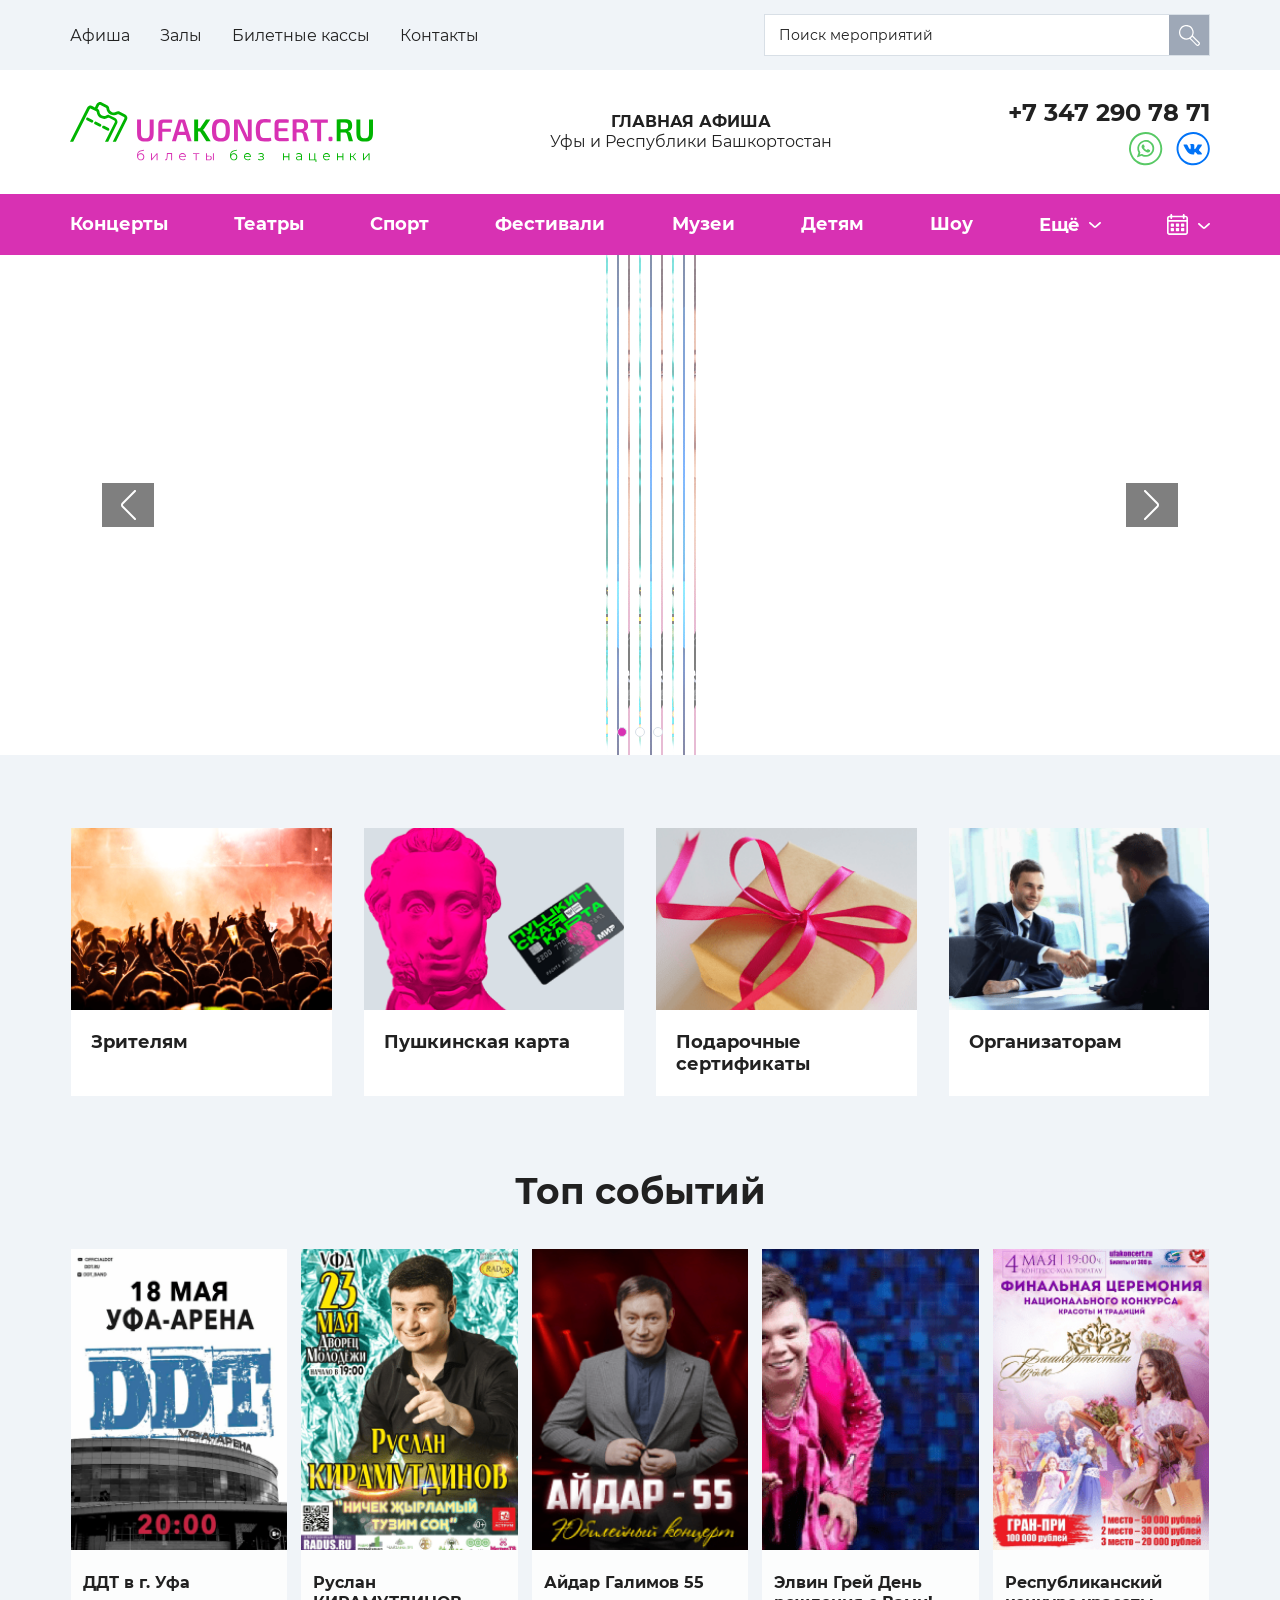
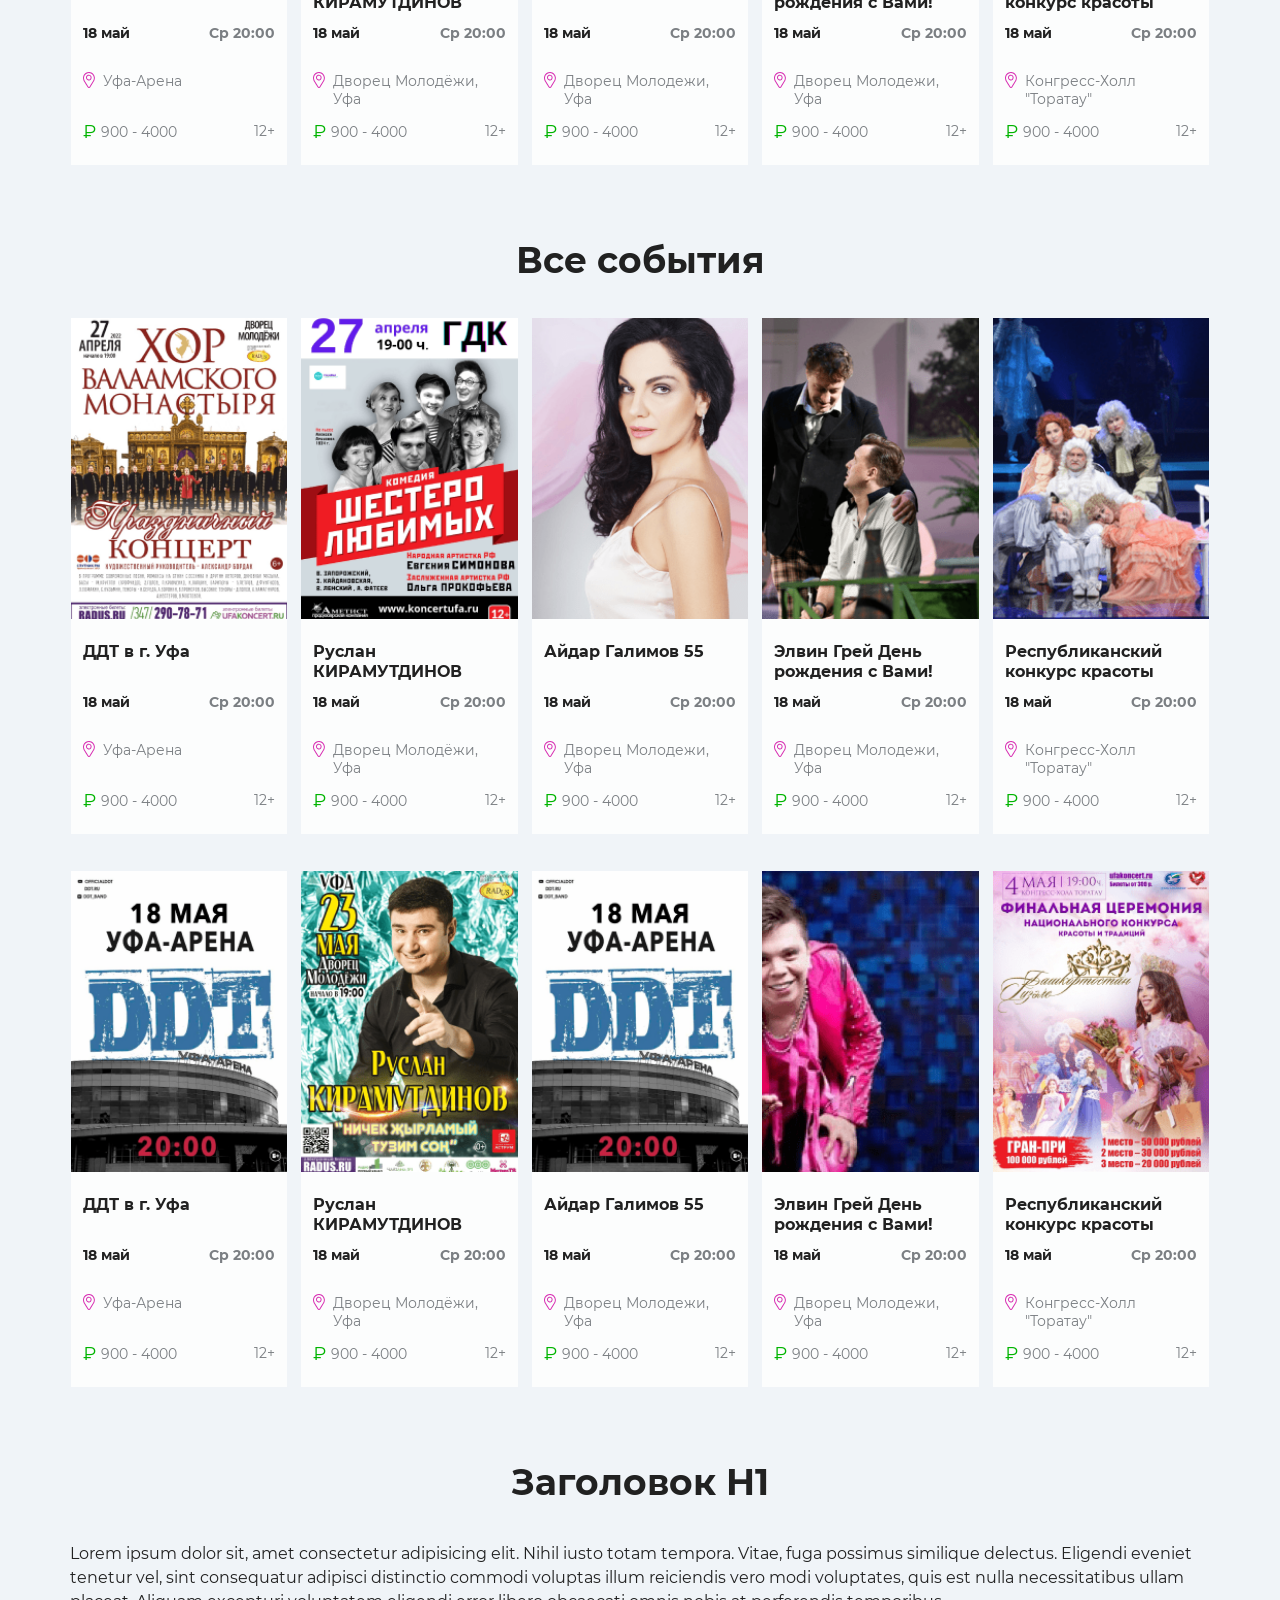
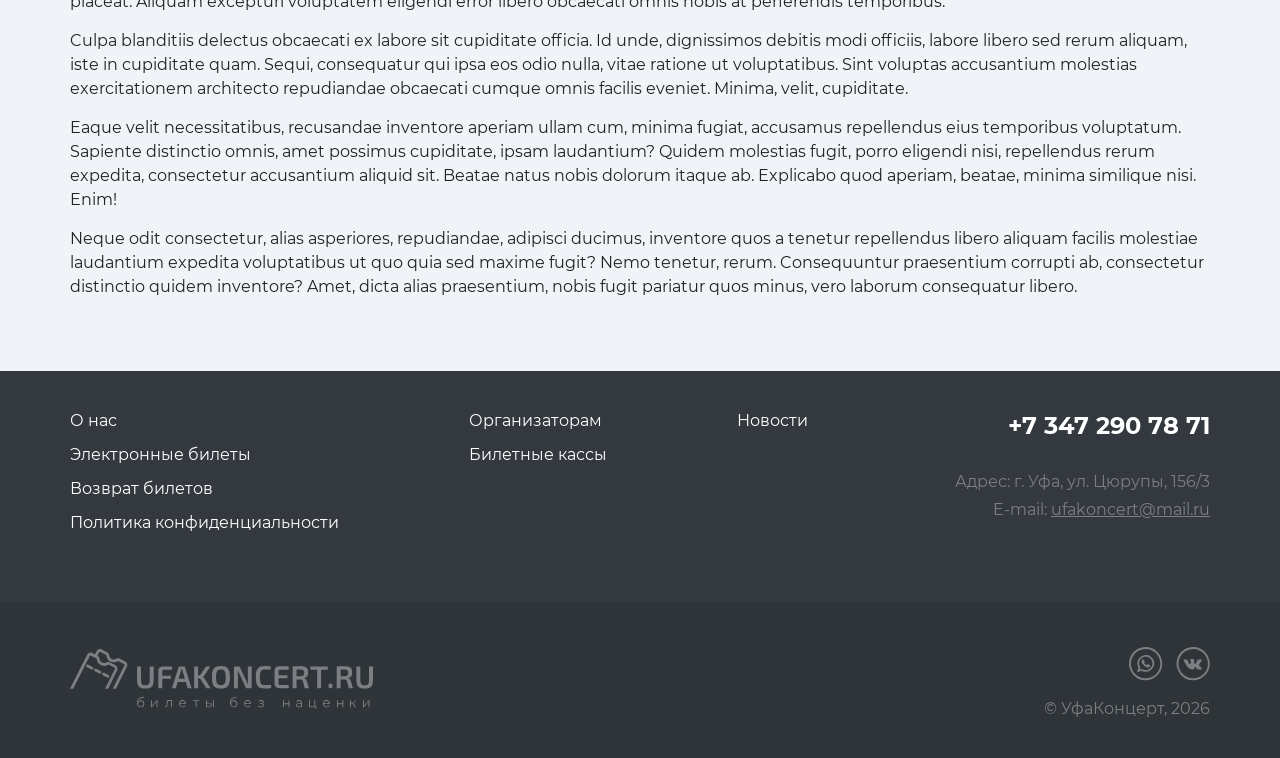
<file: index.html>
<!DOCTYPE html>
<!--[if lt IE 7]><html lang="ru" class="lt-ie9 lt-ie8 lt-ie7"><![endif]-->
<!--[if IE 7]><html lang="ru" class="lt-ie9 lt-ie8"><![endif]-->
<!--[if IE 8]><html lang="ru" class="lt-ie9"><![endif]-->
<!--[if gt IE 8]><!-->
<html lang="ru">
<!--<![endif]-->
<head>
  <meta charset="utf-8" />
  <title>Default</title>
  <meta name="description" content="" />
  <meta http-equiv="X-UA-Compatible" content="IE=edge" />
  <meta name="viewport" content="width=device-width, initial-scale=1.0" />
  <!-- <link rel="shortcut icon" type="image/x-icon" href="favicon.ico"> -->

  <!-- Fonts -->
  <link rel="stylesheet" href="fonts/stylesheet.css" />
  <!-- Fonts END -->

  <!-- Libs -->
  <link rel="stylesheet" href="libs/jquery/jquery-ui.min.css" />
  <link rel="stylesheet" href="libs/jquery/jquery-ui.theme.min.css" />
  <link rel="stylesheet" href="libs/swiper/swiper.min.css" />
  <!-- Libs END -->

  <link rel="stylesheet" href="css/reset.css" />
  <link rel="stylesheet" href="css/grid.css" />
  <link rel="stylesheet" href="css/main.css" />
  <link rel="stylesheet" href="css/media.css" />
</head>
<body class="body-bg">
  <div class="wrapper fx-column">

    <!-- Header -->

    <header class="header">
      <div class="header__top">
        <div class="container fx fx-between align-center">
          <nav class="nav">
            <ul class="nav__list fx">
              <li><a href="#">Афиша</a></li>
              <li><a href="#">Залы</a></li>
              <li><a href="#">Билетные кассы</a></li>
              <li><a href="#">Контакты</a></li>
            </ul>
          </nav>
          <form action="#" class="search">
            <input type="text" placeholder="Поиск мероприятий" />
            <button class="search__btn">
              <svg viewBox="0 0 21 21" xmlns="http://www.w3.org/2000/svg">
                <path d="M7.75337 0.00051296C7.96209 0.0276733 8.17183 0.0517585 8.38004 0.0825061C10.6236 0.427392 12.3852 1.54404 13.5739 3.47089C14.9616 5.72008 15.0703 8.08303 13.9908 10.4916C13.9257 10.6366 13.9667 10.7078 14.0631 10.8042C16.1626 12.8984 18.2606 14.9942 20.357 17.0916C20.8411 17.5748 21.1032 18.1442 20.9606 18.8293C20.9016 19.1137 20.7857 19.4197 20.6016 19.6369C20.2745 20.0254 19.918 20.4169 19.4991 20.6936C18.7078 21.2158 17.8134 21.0524 17.1021 20.3411C15.0238 18.2666 12.9471 16.1891 10.8718 14.1085C10.718 13.9548 10.6062 13.9363 10.4047 14.024C8.08004 15.0345 5.79798 14.9321 3.60976 13.6514C1.77027 12.5753 0.638977 10.9528 0.167693 8.87786C0.0835896 8.50786 0.0543592 8.12556 0 7.75044V6.92897C0.0139426 6.88371 0.0244013 6.83746 0.031283 6.79061C0.107526 5.60671 0.484333 4.46174 1.12616 3.46372C2.35129 1.56044 4.08463 0.425855 6.32824 0.0814817C6.52926 0.0507341 6.73183 0.0271604 6.93337 0H7.75388L7.75337 0.00051296ZM1.23078 7.34253C1.22308 10.7032 3.97079 13.4526 7.34721 13.4628C10.7149 13.4731 13.4524 10.7437 13.4713 7.35585C13.4903 4.00795 10.7277 1.24067 7.35952 1.23093C4.00105 1.2217 1.24052 3.97618 1.23078 7.34253ZM11.7534 13.3024C11.8118 13.338 11.867 13.3784 11.9185 13.4234C12.8283 14.3297 13.737 15.2371 14.6447 16.1456L17.9642 19.4627C18.3693 19.867 18.6955 19.865 19.1047 19.4566L19.4816 19.0799C19.877 18.6833 19.8765 18.3527 19.4786 17.9525C17.4584 15.9351 15.4384 13.9176 13.4185 11.8998C13.3672 11.8486 13.3124 11.8014 13.2821 11.7738L11.7534 13.3024Z"/>
              </svg>
            </button>
          </form>
        </div>
      </div>
      <div class="header__body">
        <div class="container fx fx-between align-center">
          <button class="navbar-toggle navbar-toggle--header">
            <span class="icon-bar speed"></span>
            <span class="icon-bar speed"></span>
            <span class="icon-bar speed"></span>
          </button>
          <div class="logo"><img src="img/logo.svg" alt="Лого"></div>
          <div class="header__text text-center">
            <p><b>ГЛАВНАЯ АФИША</b></p>
            <p>Уфы и Республики Башкортостан</p>
          </div>
          <div class="relations">
            <div class="relations__tel" itemscope itemtype="http://schema.org/Organization"><a href="tel:+73472907871" itemprop="telephone">+7 347 290 78 71</a></div>
            <div class="social fx fx-end">
              <a href="#" class="social__item">
                <svg viewBox="0 0 34 34" fill="none" xmlns="http://www.w3.org/2000/svg">
                  <path d="M16.6297 0C13.3406 0 10.1255 0.975313 7.39072 2.8026C4.65599 4.62989 2.52452 7.22709 1.26587 10.2658C0.00720548 13.3044 -0.322117 16.6481 0.319542 19.8739C0.961201 23.0998 2.54502 26.0629 4.87072 28.3886C7.19642 30.7143 10.1595 32.2981 13.3854 32.9398C16.6112 33.5814 19.9549 33.2521 22.9936 31.9935C26.0322 30.7348 28.6294 28.6033 30.4567 25.8686C32.284 23.1339 33.2593 19.9187 33.2593 16.6297C33.2544 12.2207 31.5008 7.99376 28.3832 4.87616C25.2656 1.75856 21.0386 0.00492758 16.6297 0ZM31.3511 16.6297C31.3515 19.5414 30.4885 22.3878 28.8712 24.8091C27.2539 27.2303 24.9549 29.1175 22.2649 30.2321C19.575 31.3467 16.6149 31.6386 13.7591 31.0708C10.9033 30.503 8.27994 29.1012 6.22088 27.0424C4.16182 24.9837 2.75951 22.3606 2.19129 19.5048C1.62307 16.6491 1.91447 13.689 3.02863 10.9989C4.14279 8.30876 6.02967 6.00945 8.45065 4.39174C10.8716 2.77403 13.7179 1.91057 16.6297 1.91057C20.5323 1.91488 24.2739 3.46695 27.0337 6.22631C29.7935 8.98568 31.3462 12.727 31.3511 16.6297Z" fill="#58C965"/>
                  <path d="M16.2573 8.04248H17.3045L17.9329 8.11229C19.0159 8.2486 20.061 8.59854 21.0078 9.14182C21.9545 9.6851 22.784 10.4109 23.4481 11.2772C24.1183 12.1102 24.6174 13.0673 24.9169 14.0936C25.2164 15.1199 25.3104 16.1952 25.1935 17.2579C25.0615 18.7448 24.513 20.1643 23.611 21.3537C22.8714 22.3769 21.9089 23.2187 20.7962 23.8153C19.6835 24.412 18.4498 24.7479 17.1882 24.7978C15.713 24.8822 14.2421 24.5688 12.9295 23.8902C12.8843 23.8633 12.8335 23.8473 12.781 23.8432C12.7285 23.8392 12.6758 23.8473 12.627 23.867C11.2307 24.3091 9.83445 24.7513 8.4149 25.2167C8.34852 25.2501 8.27251 25.2591 8.20018 25.242C8.12785 25.225 8.06381 25.1831 8.01929 25.1236V24.9607C8.04677 24.9083 8.07011 24.8538 8.0891 24.7978C8.53126 23.4946 8.97341 22.1681 9.41556 20.865C9.44054 20.8053 9.45143 20.7406 9.4474 20.6761C9.44336 20.6115 9.42451 20.5487 9.39229 20.4926C8.86323 19.5765 8.52299 18.5636 8.39163 17.5139C8.18935 16.07 8.38237 14.5982 8.95014 13.2552C10.1602 10.4627 12.3012 8.76389 15.2799 8.15884C15.629 8.11229 15.9315 8.08902 16.2573 8.04248ZM10.6722 22.6336C10.7274 22.6212 10.7817 22.6056 10.8351 22.587C11.4634 22.3776 12.115 22.1914 12.7434 21.982C12.8196 21.9552 12.9008 21.9454 12.9812 21.9535C13.0617 21.9615 13.1394 21.9871 13.2088 22.0285C14.0299 22.5578 14.9613 22.8921 15.9315 23.0059C17.1179 23.1605 18.3239 22.9916 19.4222 22.5172C20.5208 22.0517 21.4729 21.2975 22.1776 20.3347C22.8822 19.3719 23.3132 18.2364 23.4249 17.0485C23.5672 15.5944 23.2146 14.1349 22.4242 12.9062C21.8669 12.0288 21.1132 11.2932 20.2226 10.7574C19.332 10.2216 18.3289 9.90041 17.2927 9.81914C16.2565 9.73787 15.2157 9.89879 14.2524 10.2892C13.2892 10.6796 12.4299 11.2887 11.7427 12.0684C10.7941 13.108 10.2207 14.4351 10.1137 15.8384C9.95708 17.3896 10.3707 18.9449 11.2773 20.2134C11.3336 20.2801 11.37 20.3613 11.3823 20.4477C11.3946 20.5341 11.3824 20.6223 11.3471 20.7021C11.1144 21.3071 10.9049 21.9587 10.6722 22.6336Z" fill="#58C965"/>
                  <path d="M19.0964 20.4463C18.6121 20.4231 18.1338 20.329 17.6768 20.167C15.8151 19.6085 14.4887 18.3519 13.3949 16.7927C13.0226 16.2342 12.6735 15.6757 12.5804 15.0008C12.4697 14.3555 12.6024 13.6922 12.9528 13.1391C13.073 12.9684 13.229 12.8258 13.4098 12.7214C13.5906 12.6169 13.792 12.553 14 12.5341C14.1224 12.5071 14.247 12.4915 14.3723 12.4875C14.489 12.4683 14.6087 12.4874 14.7136 12.5419C14.8185 12.5964 14.9029 12.6835 14.9541 12.79C15.2101 13.3718 15.4661 13.9769 15.6988 14.5587C15.7919 14.8146 15.6522 15.0241 15.5126 15.2335C15.3963 15.3964 15.2334 15.5593 15.117 15.7222C15.0881 15.7713 15.0797 15.8299 15.0937 15.8851C15.7686 16.8392 16.5831 17.6537 17.6768 18.1192C17.6974 18.1342 17.7211 18.1444 17.7462 18.149C17.7713 18.1536 17.797 18.1525 17.8216 18.1458C17.8462 18.1391 17.869 18.1269 17.8882 18.1102C17.9075 18.0935 17.9227 18.0727 17.9328 18.0493C18.0984 17.8219 18.2771 17.6044 18.4681 17.3977C18.7008 17.0952 18.8869 17.0487 19.236 17.2116L20.1436 17.6305L20.8417 17.9795C20.925 18.0197 20.9954 18.0824 21.0448 18.1606C21.0941 18.2387 21.1206 18.3292 21.121 18.4217C21.1908 19.7016 20.1436 20.3299 19.2593 20.423C19.2082 20.4458 19.1518 20.4539 19.0964 20.4463Z" fill="#58C965"/>
                </svg>
              </a>
              <a href="#" class="social__item">
                <svg viewBox="0 0 34 34" fill="none" xmlns="http://www.w3.org/2000/svg">
                  <path d="M17.1767 0C13.8876 0 10.6725 0.975312 7.93772 2.8026C5.20299 4.62989 3.07152 7.22709 1.81286 10.2658C0.554202 13.3044 0.22488 16.6481 0.866539 19.8739C1.5082 23.0998 3.09202 26.0629 5.41772 28.3886C7.74342 30.7143 10.7065 32.2981 13.9324 32.9398C17.1582 33.5814 20.5019 33.2521 23.5406 31.9935C26.5792 30.7348 29.1764 28.6033 31.0037 25.8686C32.831 23.1339 33.8063 19.9187 33.8063 16.6297C33.8014 12.2207 32.0478 7.99375 28.9302 4.87616C25.8126 1.75856 21.5856 0.00492758 17.1767 0ZM31.8981 16.6297C31.8981 19.5413 31.0347 22.3875 29.4171 24.8084C27.7995 27.2294 25.5003 29.1162 22.8103 30.2305C20.1203 31.3447 17.1603 31.6362 14.3047 31.0682C11.449 30.5002 8.82588 29.0981 6.76705 27.0393C4.70823 24.9804 3.30615 22.3573 2.73812 19.5017C2.17009 16.646 2.46162 13.686 3.57585 10.996C4.69008 8.30603 6.57696 6.00686 8.99788 4.38925C11.4188 2.77164 14.265 1.90825 17.1767 1.90825C21.0797 1.91256 24.8216 3.46494 27.5815 6.22481C30.3414 8.98468 31.8938 12.7266 31.8981 16.6297Z" fill="#0173F7"/>
                  <path d="M7.49121 12.8294C7.53952 12.749 7.6077 12.6823 7.68921 12.6358C7.77072 12.5894 7.86282 12.5647 7.95664 12.5641C8.05205 12.5641 8.14746 12.5501 8.2452 12.5501L10.5863 12.5385C10.7664 12.5293 10.9448 12.5773 11.0961 12.6755C11.2474 12.7737 11.3638 12.9171 11.4287 13.0854C11.8941 14.0581 12.3759 15.0231 12.8739 15.9803C13.0738 16.3861 13.3578 16.7446 13.707 17.0322C13.7908 17.0998 13.8841 17.1547 13.9839 17.1951C14.0296 17.2173 14.0794 17.23 14.1303 17.2323C14.1811 17.2345 14.2318 17.2264 14.2793 17.2083C14.3269 17.1902 14.3702 17.1625 14.4066 17.127C14.4431 17.0916 14.4719 17.049 14.4912 17.0019C14.6344 16.6904 14.7135 16.3533 14.7239 16.0106C14.8233 15.2295 14.7966 14.4375 14.6448 13.6648C14.6131 13.4585 14.5151 13.2681 14.3657 13.1225C14.2162 12.9768 14.0234 12.8837 13.8163 12.8573C13.5836 12.8108 13.572 12.7503 13.7326 12.5757C13.9111 12.371 14.1556 12.2352 14.4237 12.1918C15.4564 12.0281 16.508 12.0234 17.5421 12.1778C18.0564 12.2592 18.2402 12.4361 18.2961 13.0412C18.331 13.5066 18.2961 13.972 18.2961 14.4374C18.2961 15.0611 18.2751 15.6871 18.2798 16.2991C18.2797 16.4913 18.3135 16.682 18.3798 16.8623C18.5171 17.23 18.7987 17.2835 19.0966 17.0368C19.5515 16.6162 19.9378 16.127 20.2415 15.587C20.7418 14.7964 21.1664 13.9604 21.5098 13.09C21.696 12.6246 21.7798 12.5781 22.2708 12.5734C23.2366 12.5734 24.2046 12.5501 25.1704 12.5455C25.3198 12.5435 25.4687 12.5631 25.6126 12.6037C25.6693 12.613 25.7233 12.6346 25.7708 12.667C25.8182 12.6995 25.858 12.7419 25.8873 12.7914C25.9166 12.8409 25.9347 12.8962 25.9403 12.9534C25.9459 13.0106 25.9389 13.0684 25.9197 13.1226C25.832 13.544 25.6533 13.9411 25.3961 14.2862C24.7678 15.1868 24.1139 16.0688 23.4739 16.96C23.3296 17.1602 23.183 17.358 23.0597 17.5698C22.954 17.7194 22.9071 17.9028 22.9282 18.0849C22.9492 18.2669 23.0366 18.4348 23.1737 18.5565C23.5949 18.9916 24.0371 19.4059 24.4653 19.8364C24.9449 20.2917 25.3655 20.8053 25.7173 21.3653C25.7877 21.4834 25.8425 21.6101 25.8802 21.7423C26.0105 22.2077 25.7848 22.459 25.3333 22.5056C24.9284 22.5452 24.5188 22.5382 24.1092 22.5475C23.581 22.5614 23.0527 22.5801 22.5245 22.5801C22.0872 22.5806 21.665 22.4208 21.3376 22.1309C20.9723 21.8144 20.6395 21.4467 20.309 21.1023C20.06 20.851 19.8157 20.595 19.5644 20.346C19.4951 20.2814 19.4167 20.2273 19.3316 20.1854C19.2418 20.1283 19.1346 20.1052 19.0292 20.1201C18.9238 20.135 18.8273 20.1871 18.7568 20.2669C18.4287 20.5624 18.3519 20.965 18.2914 21.3723C18.2705 21.5515 18.2705 21.7307 18.2588 21.9122C18.2643 21.9895 18.2537 22.0671 18.2279 22.1402C18.2021 22.2133 18.1615 22.2803 18.1087 22.337C18.0559 22.3938 17.9919 22.439 17.9209 22.47C17.8498 22.501 17.7732 22.5171 17.6957 22.5172C16.1109 22.6452 14.6099 22.4567 13.2485 21.5166C12.3659 20.8921 11.5916 20.1272 10.9563 19.2523C9.6003 17.3842 8.46195 15.3675 7.56335 13.2413L7.49121 13.083V12.8294Z" fill="#0173F7"/>
                </svg>
              </a>
            </div>
          </div>
          <div class="btn-mob fx align-center">
            <button class="btn-mob__item btn-mob__item--search">
              <svg viewBox="0 0 21 21" xmlns="http://www.w3.org/2000/svg">
                <path d="M7.75337 0.00051296C7.96209 0.0276733 8.17183 0.0517585 8.38004 0.0825061C10.6236 0.427392 12.3852 1.54404 13.5739 3.47089C14.9616 5.72008 15.0703 8.08303 13.9908 10.4916C13.9257 10.6366 13.9667 10.7078 14.0631 10.8042C16.1626 12.8984 18.2606 14.9942 20.357 17.0916C20.8411 17.5748 21.1032 18.1442 20.9606 18.8293C20.9016 19.1137 20.7857 19.4197 20.6016 19.6369C20.2745 20.0254 19.918 20.4169 19.4991 20.6936C18.7078 21.2158 17.8134 21.0524 17.1021 20.3411C15.0238 18.2666 12.9471 16.1891 10.8718 14.1085C10.718 13.9548 10.6062 13.9363 10.4047 14.024C8.08004 15.0345 5.79798 14.9321 3.60976 13.6514C1.77027 12.5753 0.638977 10.9528 0.167693 8.87786C0.0835896 8.50786 0.0543592 8.12556 0 7.75044V6.92897C0.0139426 6.88371 0.0244013 6.83746 0.031283 6.79061C0.107526 5.60671 0.484333 4.46174 1.12616 3.46372C2.35129 1.56044 4.08463 0.425855 6.32824 0.0814817C6.52926 0.0507341 6.73183 0.0271604 6.93337 0H7.75388L7.75337 0.00051296ZM1.23078 7.34253C1.22308 10.7032 3.97079 13.4526 7.34721 13.4628C10.7149 13.4731 13.4524 10.7437 13.4713 7.35585C13.4903 4.00795 10.7277 1.24067 7.35952 1.23093C4.00105 1.2217 1.24052 3.97618 1.23078 7.34253ZM11.7534 13.3024C11.8118 13.338 11.867 13.3784 11.9185 13.4234C12.8283 14.3297 13.737 15.2371 14.6447 16.1456L17.9642 19.4627C18.3693 19.867 18.6955 19.865 19.1047 19.4566L19.4816 19.0799C19.877 18.6833 19.8765 18.3527 19.4786 17.9525C17.4584 15.9351 15.4384 13.9176 13.4185 11.8998C13.3672 11.8486 13.3124 11.8014 13.2821 11.7738L11.7534 13.3024Z"/>
              </svg>
            </button>
            <a href="tel:+73472907871" class="btn-mob__item">
              <svg viewBox="0 0 18 21" xmlns="http://www.w3.org/2000/svg">
                <path d="M12.6099 21C12.3303 21 12.0252 20.9237 11.7709 20.7712C9.50828 19.6017 7.47442 18.0509 5.72022 16.1696C3.40671 13.6527 1.67793 10.5511 0.737273 7.27147C0.508465 6.48335 0.330501 5.66981 0.203385 4.85627C0.127116 4.42407 0.0762702 3.99188 0.0254238 3.63595L0 3.3563C0 2.64445 0.203386 2.16141 0.661004 1.80548C1.62709 1.01736 2.72028 0.432629 3.91517 0.0767043C4.83041 -0.202951 5.79649 0.305513 6.12699 1.22075C6.38123 1.9326 6.66088 2.64445 6.91511 3.3563C7.1185 3.89018 7.32188 4.42407 7.52527 4.98338C7.7795 5.56812 7.65239 6.25454 7.24561 6.73758C7.09308 6.94097 6.91511 7.14435 6.76257 7.34774C6.61003 7.55113 6.45749 7.75451 6.27953 7.9579C6.91511 9.43244 7.75408 10.8307 8.77101 12.051C9.02524 12.3561 9.30489 12.6612 9.58455 12.9408C9.68624 13.068 9.78794 13.1697 9.91505 13.2968C10.1693 13.2205 10.4235 13.1442 10.6777 13.068C10.9066 12.9917 11.1354 12.9408 11.3642 12.8646C11.9743 12.6612 12.6608 12.8137 13.1184 13.2713L14.1099 14.1612C14.7709 14.7713 15.4573 15.3815 16.1183 16.0171C16.8047 16.6526 16.8556 17.7204 16.2709 18.4323C15.5082 19.4238 14.5421 20.2119 13.4235 20.7966C13.1692 20.9237 12.8896 21 12.6099 21ZM1.57624 3.17834L1.60166 3.33087C1.62708 3.45799 1.62709 3.61053 1.65251 3.73764C1.67793 3.89018 1.70335 4.06815 1.72878 4.22069C1.80505 4.6783 1.85589 5.13592 1.95759 5.59354C2.16097 6.5342 2.4152 7.44943 2.74571 8.36467C3.6101 10.7799 4.9321 12.9663 6.63546 14.873C7.67781 16.0425 8.84727 17.0848 10.1184 17.9746C10.8811 18.5085 11.6693 18.9916 12.4828 19.4238C12.5845 19.4746 12.6608 19.4746 12.737 19.4238L13.0167 19.2712C13.8302 18.7882 14.5167 18.178 15.076 17.4408C15.1268 17.3899 15.1268 17.3136 15.1268 17.2628C15.1014 17.1865 15.0505 17.1102 14.9743 17.0594L14.9234 17.034L12.737 15.051C12.5082 14.8476 12.254 14.6188 12.0506 14.4154C11.9743 14.3391 11.8981 14.3137 11.7964 14.3391C11.593 14.39 11.415 14.4408 11.2625 14.4917C10.9066 14.5934 10.5252 14.695 10.1693 14.8222C9.71167 15.0255 9.17778 14.8984 8.8727 14.4917C8.66931 14.2629 8.46593 14.034 8.23712 13.8052C7.95746 13.5002 7.65239 13.1697 7.37273 12.8137C6.22869 11.39 5.31345 9.81379 4.65245 8.13586C4.52533 7.8562 4.57618 7.5257 4.77956 7.29689C5.18633 6.78843 5.59311 6.27996 5.97445 5.7715C6.05072 5.69523 6.05072 5.59354 6.0253 5.51727C5.87276 5.08507 5.72022 4.6783 5.54226 4.24611L5.28803 3.58511C5.05922 2.94953 4.83041 2.33937 4.57618 1.70379C4.55075 1.57667 4.44906 1.52583 4.34737 1.55125C3.33044 1.80548 2.36436 2.31395 1.55082 3.0258C1.60166 3.05122 1.57624 3.10207 1.57624 3.17834Z"/>
                <path d="M16.5506 9.63588C16.1947 9.63588 15.8642 9.38165 15.7879 9.02573C15.6354 8.31388 15.3303 7.6783 14.8981 7.09356C14.1608 6.07663 13.1185 5.36478 11.9236 5.03428L11.6948 4.98344C11.3134 4.88174 11.0846 4.52582 11.1355 4.11905C11.2371 3.68685 11.6185 3.4072 12.0507 3.48347H12.1015C12.1524 3.50889 12.2032 3.50889 12.2795 3.53431C12.432 3.58516 12.61 3.61058 12.788 3.68685C14.7964 4.34786 16.3726 5.89867 17.0845 7.9071C17.1607 8.16134 17.237 8.41557 17.3133 8.6698C17.4404 9.07657 17.2116 9.50877 16.8048 9.63588C16.7794 9.63588 16.754 9.66131 16.7286 9.66131C16.6523 9.63588 16.6014 9.63588 16.5506 9.63588Z"/>
                <path d="M13.1182 10.4239H13.0927C12.7368 10.4239 12.4317 10.1697 12.3555 9.83921C12.2283 9.30532 11.8724 8.84771 11.364 8.59347C11.2368 8.54263 11.0843 8.46636 10.9318 8.44093C10.7538 8.39009 10.5758 8.26297 10.4741 8.08501C10.3725 7.90705 10.347 7.70366 10.3725 7.50028V7.47485C10.4996 7.0935 10.8809 6.83927 11.2877 6.94097C12.5588 7.22062 13.5504 8.21213 13.8554 9.45786C13.9063 9.63583 13.9063 9.83921 13.8046 10.0172C13.7029 10.1951 13.5504 10.3223 13.3724 10.3985C13.2707 10.3985 13.1944 10.4239 13.1182 10.4239Z"/>
              </svg>
            </a>
          </div>
        </div>
      </div>
      <nav class="subnav">
        <div class="container">
          <div class="subnav__swipe">
            <div class="swiper-wrapper">
              <div class="swiper-slide">
                <ul class="subnav__list fx fx-between align-center">
                  <li><a href="#">Концерты</a></li>
                  <li><a href="#">Театры</a></li>
                  <li><a href="#">Спорт</a></li>
                  <li><a href="#">Фестивали</a></li>
                  <li><a href="#">Музеи</a></li>
                  <li><a href="#">Детям</a></li>
                  <li><a href="#">Шоу</a></li>
                  <li class="mb-hide drop"><a href="#" class="subnav__arrow">Ещё</a>
                    <div class="drop__box">
                      <ul class="drop__list">
                        <li><a href="#">Туристам</a></li>
                        <li><a href="#">Образование</a></li>
                        <li><a href="#">Праздники</a></li>
                      </ul>
                    </div>
                  </li>
                  <li class="mb-hide">
                    <div class="open-calendar subnav__arrow">
                      <input type="text" id="datepicker" readonly />
                      <svg viewBox="0 0 21 21" xmlns="http://www.w3.org/2000/svg">
                        <path d="M20.9978 4.17824C20.9978 2.71099 19.9289 1.64566 18.4627 1.64105H18.0665C17.9305 1.64105 17.8001 1.58704 17.704 1.49089C17.6078 1.39475 17.5538 1.26435 17.5538 1.12838V0.51318C17.5538 0.377212 17.4998 0.246814 17.4037 0.15067C17.3075 0.0545258 17.1771 0.000512386 17.0412 0.000512386H16.426C16.29 0.000512386 16.1596 0.0545258 16.0635 0.15067C15.9673 0.246814 15.9133 0.377212 15.9133 0.51318V1.11556C15.9133 1.25153 15.8593 1.38193 15.7632 1.47808C15.667 1.57422 15.5366 1.62823 15.4007 1.62823H5.59868C5.46272 1.62823 5.33232 1.57422 5.23618 1.47808C5.14004 1.38193 5.08603 1.25153 5.08603 1.11556V0.512668C5.08603 0.3767 5.03202 0.2463 4.93587 0.150157C4.83973 0.0540127 4.70934 0 4.57337 0H3.95819C3.82222 0 3.69183 0.0540127 3.59569 0.150157C3.49954 0.2463 3.44553 0.3767 3.44553 0.512668V1.12787C3.44553 1.26384 3.39152 1.39424 3.29538 1.49038C3.19924 1.58652 3.06884 1.64054 2.93288 1.64054H2.62221C1.23804 1.64054 0.322948 2.38288 0.0307348 3.7394C0.0228864 3.76519 0.0127647 3.79024 0.000488281 3.81425V18.8252C0.0927662 19.2548 0.222981 19.668 0.50084 20.0207C0.979319 20.6308 1.60664 20.9555 2.3828 20.9948C2.43714 20.9973 2.49199 20.9948 2.54685 20.9948C7.8501 20.9948 13.1532 20.9948 18.4561 20.9948C19.6865 20.9948 20.6631 20.2406 20.9337 19.0738C20.9773 18.8743 20.9983 18.6705 20.9963 18.4663C20.9997 13.7043 21.0002 8.94161 20.9978 4.17824ZM19.3573 7.96224C19.3573 11.4344 19.3573 14.9063 19.3573 18.3781C19.3573 19.0446 19.0497 19.3578 18.3833 19.3578H2.61657C1.95012 19.3578 1.64252 19.0471 1.64252 18.3791C1.64252 14.907 1.64252 11.4351 1.64252 7.96327V7.72488H19.3599V7.96173L19.3573 7.96224ZM19.3543 6.05563H1.64099C1.64099 5.91516 1.64099 5.77418 1.64099 5.63268C1.64099 5.13386 1.63688 4.63452 1.64099 4.13569C1.64662 3.62815 1.986 3.28979 2.49302 3.28159C2.63605 3.28159 2.77908 3.28159 2.92416 3.28159C3.06013 3.28159 3.19052 3.3356 3.28666 3.43174C3.38281 3.52789 3.43682 3.65829 3.43682 3.79425V4.39818C3.43682 4.53415 3.49083 4.66454 3.58697 4.76069C3.68311 4.85683 3.81351 4.91085 3.94947 4.91085H4.56773C4.7037 4.91085 4.8341 4.85683 4.93024 4.76069C5.02638 4.66454 5.08039 4.53415 5.08039 4.39818V3.80861C5.08039 3.67264 5.1344 3.54224 5.23054 3.4461C5.32668 3.34995 5.45708 3.29594 5.59304 3.29594H15.4053C15.5412 3.29594 15.6716 3.34995 15.7678 3.4461C15.8639 3.54224 15.9179 3.67264 15.9179 3.80861V4.3992C15.9179 4.53517 15.9719 4.66557 16.0681 4.76171C16.1642 4.85786 16.2946 4.91187 16.4306 4.91187H17.0345C17.1705 4.91187 17.3008 4.85786 17.397 4.76171C17.4931 4.66557 17.5471 4.53517 17.5471 4.3992V3.29133C17.9357 3.29133 18.3048 3.26518 18.6683 3.29851C18.8546 3.31936 19.0269 3.40757 19.1528 3.54655C19.2786 3.68552 19.3493 3.86568 19.3517 4.05315C19.366 4.71654 19.3553 5.37891 19.3553 6.05563H19.3543Z"/>
                        <path d="M6.47537 9.51147H4.24532C3.96219 9.51147 3.73267 9.741 3.73267 10.0241V12.2542C3.73267 12.5374 3.96219 12.7669 4.24532 12.7669H6.47537C6.7585 12.7669 6.98803 12.5374 6.98803 12.2542V10.0241C6.98803 9.741 6.7585 9.51147 6.47537 9.51147Z"/>
                        <path d="M11.6148 9.51147H9.38473C9.10159 9.51147 8.87207 9.741 8.87207 10.0241V12.2542C8.87207 12.5374 9.10159 12.7669 9.38473 12.7669H11.6148C11.8979 12.7669 12.1274 12.5374 12.1274 12.2542V10.0241C12.1274 9.741 11.8979 9.51147 11.6148 9.51147Z"/>
                        <path d="M16.7539 9.51147H14.5239C14.2408 9.51147 14.0112 9.741 14.0112 10.0241V12.2542C14.0112 12.5374 14.2408 12.7669 14.5239 12.7669H16.7539C17.0371 12.7669 17.2666 12.5374 17.2666 12.2542V10.0241C17.2666 9.741 17.0371 9.51147 16.7539 9.51147Z"/>
                        <path d="M6.47537 14.0486H4.24532C3.96219 14.0486 3.73267 14.2781 3.73267 14.5613V16.7914C3.73267 17.0745 3.96219 17.304 4.24532 17.304H6.47537C6.7585 17.304 6.98803 17.0745 6.98803 16.7914V14.5613C6.98803 14.2781 6.7585 14.0486 6.47537 14.0486Z"/>
                        <path d="M11.6148 14.0486H9.38473C9.10159 14.0486 8.87207 14.2781 8.87207 14.5613V16.7914C8.87207 17.0745 9.10159 17.304 9.38473 17.304H11.6148C11.8979 17.304 12.1274 17.0745 12.1274 16.7914V14.5613C12.1274 14.2781 11.8979 14.0486 11.6148 14.0486Z"/>
                        <path d="M16.7539 14.0486H14.5239C14.2408 14.0486 14.0112 14.2781 14.0112 14.5613V16.7914C14.0112 17.0745 14.2408 17.304 14.5239 17.304H16.7539C17.0371 17.304 17.2666 17.0745 17.2666 16.7914V14.5613C17.2666 14.2781 17.0371 14.0486 16.7539 14.0486Z"/>
                      </svg>
                    </div>
                  </li>
                </ul>
              </div>
            </div>
          </div>
        </div>
      </nav>
    </header>
    
    <!-- Main -->
    
    <main class="main">

      <!-- Slider -->

      <div class="slider">
        <div class="container">
          <div class="slider__sl">
            <div class="swiper-wrapper">
              <div class="swiper-slide"><a href="#" style="background: url(img/slider/1.png) center/cover no-repeat;"></a></div>
              <div class="swiper-slide"><a href="#" style="background: url(img/slider/2.png) center/cover no-repeat;"></a></div>
              <div class="swiper-slide"><a href="#" style="background: url(img/slider/3.png) center/cover no-repeat;"></a></div>
            </div>
            <button class="swiper-button-arrow swiper-button-prev">
              <svg viewBox="0 0 16 32" xmlns="http://www.w3.org/2000/svg">
                <path d="M0.988329 15.9998C0.987213 15.599 1.06482 15.2019 1.21666 14.8316C1.36851 14.4613 1.59156 14.1251 1.87292 13.8424L14.2978 1.29307C14.3892 1.19756 14.4984 1.12138 14.6192 1.06898C14.74 1.01657 14.8699 0.988984 15.0014 0.987831C15.1328 0.986677 15.2632 1.01198 15.3849 1.06226C15.5065 1.11253 15.6171 1.18678 15.71 1.28067C15.803 1.37456 15.8765 1.48621 15.9263 1.6091C15.9761 1.73199 16.0011 1.86366 16 1.99643C15.9988 2.1292 15.9715 2.26042 15.9196 2.38242C15.8677 2.50441 15.7923 2.61475 15.6978 2.70699L3.27283 15.2564C3.17607 15.3539 3.0993 15.4697 3.04692 15.5973C2.99454 15.7248 2.96758 15.8615 2.96758 15.9996C2.96758 16.1376 2.99454 16.2744 3.04692 16.4019C3.0993 16.5294 3.17607 16.6453 3.27283 16.7428L15.6978 29.2921C15.7923 29.3844 15.8677 29.4947 15.9196 29.6167C15.9715 29.7387 15.9988 29.8699 16 30.0027C16.0011 30.1355 15.9761 30.2672 15.9263 30.39C15.8765 30.5129 15.803 30.6246 15.71 30.7185C15.6171 30.8124 15.5065 30.8866 15.3849 30.9369C15.2632 30.9872 15.1328 31.0125 15.0014 31.0113C14.8699 31.0102 14.74 30.9826 14.6192 30.9302C14.4984 30.8778 14.3892 30.8016 14.2978 30.7061L1.87292 18.1567C1.59162 17.8741 1.3686 17.538 1.21676 17.1677C1.06492 16.7975 0.987279 16.4006 0.988329 15.9998Z"/>
              </svg>
            </button>
            <button class="swiper-button-arrow swiper-button-next">
              <svg viewBox="0 0 16 32" xmlns="http://www.w3.org/2000/svg">
                <path d="M15.0117 16.0002C15.0128 16.401 14.9352 16.7981 14.7833 17.1684C14.6315 17.5387 14.4084 17.8749 14.1271 18.1576L1.70215 30.7069C1.61083 30.8024 1.50158 30.8786 1.38079 30.931C1.26 30.9834 1.13009 31.011 0.998636 31.0122C0.867181 31.0133 0.736813 30.988 0.615142 30.9377C0.493471 30.8875 0.382931 30.8132 0.289975 30.7193C0.197018 30.6254 0.123505 30.5138 0.073725 30.3909C0.0239452 30.268 -0.00110482 30.1363 3.7512e-05 30.0036C0.00117985 29.8708 0.0284914 29.7396 0.0803781 29.6176C0.132265 29.4956 0.207688 29.3852 0.302246 29.293L12.7272 16.7436C12.8239 16.6461 12.9007 16.5303 12.9531 16.4027C13.0055 16.2752 13.0324 16.1385 13.0324 16.0004C13.0324 15.8624 13.0055 15.7256 12.9531 15.5981C12.9007 15.4706 12.8239 15.3547 12.7272 15.2572L0.302249 2.70785C0.207691 2.61561 0.132268 2.50527 0.0803817 2.38327C0.028495 2.26127 0.00118348 2.13006 4.11845e-05 1.99729C-0.00110112 1.86452 0.023949 1.73284 0.0737288 1.60995C0.123509 1.48706 0.197021 1.37542 0.289978 1.28153C0.382935 1.18764 0.493474 1.11339 0.615146 1.06311C0.736817 1.01284 0.867184 0.987536 0.99864 0.98869C1.1301 0.989844 1.26001 1.01743 1.3808 1.06983C1.50158 1.12224 1.61083 1.19842 1.70216 1.29392L14.1271 13.8433C14.4084 14.1259 14.6314 14.462 14.7832 14.8323C14.9351 15.2025 15.0127 15.5994 15.0117 16.0002Z"/>
              </svg>
            </button>
            <div class="swiper-pagination"></div>
          </div>
        </div>
      </div>

      <!-- Reference -->

      <div class="reference">
        <div class="container">
          <div class="reference__sl">
            <div class="swiper-wrapper">

              <!-- Item -->

              <div class="swiper-slide">
                <a href="#" class="reference__item">
                  <i class="reference__img" style="background: url(img/reference/1.png) center/cover no-repeat;"></i>
                  <p>Зрителям</p>
                </a>
              </div>

              <!-- Item -->

              <div class="swiper-slide">
                <a href="#" class="reference__item">
                  <i class="reference__img" style="background: url(img/reference/2.png) center/cover no-repeat;"></i>
                  <p>Пушкинская карта</p>
                </a>
              </div>

              <!-- Item -->

              <div class="swiper-slide">
                <a href="#" class="reference__item">
                  <i class="reference__img" style="background: url(img/reference/3.png) center/cover no-repeat;"></i>
                  <p>Подарочные сертификаты</p>
                </a>
              </div>

              <!-- Item -->

              <div class="swiper-slide">
                <a href="#" class="reference__item">
                  <i class="reference__img" style="background: url(img/reference/4.png) center/cover no-repeat;"></i>
                  <p>Организаторам</p>
                </a>
              </div>

            </div>
          </div>
        </div>
      </div>

      <!-- Events -->

      <div class="events">
        <div class="container">

          <!-- Title -->

          <div class="title title--h2 text-center">
            <h2>Топ событий</h2>
          </div>

          <!-- Row -->

          <div class="row row--events fx fx-wrap">
            
            <!-- Col -->

            <div class="col-12 col-manual">
              <div class="events__item">
                <a href="#" class="events__img" style="background: url(img/events/1.png) center/cover no-repeat;"></a>
                <div class="events__body">
                  <div class="events__btn"><a href="#" class="btn btn--pink">Купить билет</a></div>
                  <p class="events__name"><a href="#">ДДТ в г. Уфа</a></p>
                  <div class="events__info fx fx-between">
                    <span class="events__date"><span>18</span> май</span>
                    <span class="events__time">Ср 20:00</span>
                  </div>
                  <div class="events__address" itemscope itemtype="http://schema.org/Organization">
                    <a href="#" itemprop="name">Уфа-Арена</a>
                    <div class="events__popup">
                      <div class="events__popupBox">
                        <p itemprop="streetAddress">Адрес: г. Уфа, ул. 50 лет Октября, 21</p>
                      </div>
                    </div>
                  </div>
                  <div class="events__footer fx fx-between">
                    <span class="events__price"><span>₽</span>900 - 4000</span>
                    <span class="events__age">12+</span>
                  </div>
                </div>
              </div>
            </div>

            <!-- Col -->

            <div class="col-12 col-manual">
              <div class="events__item">
                <a href="#" class="events__img" style="background: url(img/events/2.png) center/cover no-repeat;"></a>
                <div class="events__body">
                  <div class="events__btn"><a href="#" class="btn btn--pink">Купить билет</a></div>
                  <p class="events__name"><a href="#">Руслан КИРАМУТДИНОВ</a></p>
                  <div class="events__info fx fx-between">
                    <span class="events__date"><span>18</span> май</span>
                    <span class="events__time">Ср 20:00</span>
                  </div>
                  <div class="events__address" itemscope itemtype="http://schema.org/Organization">
                    <a href="#" itemprop="name">Дворец Молодёжи, Уфа</a>
                    <div class="events__popup">
                      <div class="events__popupBox">
                        <p itemprop="streetAddress">Адрес: г. Уфа, ул. 50 лет Октября, 21</p>
                      </div>
                    </div>
                  </div>
                  <div class="events__footer fx fx-between">
                    <span class="events__price"><span>₽</span>900 - 4000</span>
                    <span class="events__age">12+</span>
                  </div>
                </div>
              </div>
            </div>

            <!-- Col -->

            <div class="col-12 col-manual">
              <div class="events__item">
                <a href="#" class="events__img" style="background: url(img/events/3.png) center/cover no-repeat;"></a>
                <div class="events__body">
                  <div class="events__btn"><a href="#" class="btn btn--pink">Купить билет</a></div>
                  <p class="events__name"><a href="#">Айдар Галимов 55</a></p>
                  <div class="events__info fx fx-between">
                    <span class="events__date"><span>18</span> май</span>
                    <span class="events__time">Ср 20:00</span>
                  </div>
                  <div class="events__address" itemscope itemtype="http://schema.org/Organization">
                    <a href="#" itemprop="name">Дворец Молодежи, Уфа</a>
                    <div class="events__popup">
                      <div class="events__popupBox">
                        <p itemprop="streetAddress">Адрес: г. Уфа, ул. 50 лет Октября, 21</p>
                      </div>
                    </div>
                  </div>
                  <div class="events__footer fx fx-between">
                    <span class="events__price"><span>₽</span>900 - 4000</span>
                    <span class="events__age">12+</span>
                  </div>
                </div>
              </div>
            </div>

            <!-- Col -->

            <div class="col-12 col-manual">
              <div class="events__item">
                <a href="#" class="events__img" style="background: url(img/events/4.png) center/cover no-repeat;"></a>
                <div class="events__body">
                  <div class="events__btn"><a href="#" class="btn btn--pink">Купить билет</a></div>
                  <p class="events__name"><a href="#">Элвин Грей День рождения с Вами!</a></p>
                  <div class="events__info fx fx-between">
                    <span class="events__date"><span>18</span> май</span>
                    <span class="events__time">Ср 20:00</span>
                  </div>
                  <div class="events__address" itemscope itemtype="http://schema.org/Organization">
                    <a href="#" itemprop="name">Дворец Молодежи, Уфа</a>
                    <div class="events__popup">
                      <div class="events__popupBox">
                        <p itemprop="streetAddress">Адрес: г. Уфа, ул. 50 лет Октября, 21</p>
                      </div>
                    </div>
                  </div>
                  <div class="events__footer fx fx-between">
                    <span class="events__price"><span>₽</span>900 - 4000</span>
                    <span class="events__age">12+</span>
                  </div>
                </div>
              </div>
            </div>

            <!-- Col -->

            <div class="col-12 col-manual">
              <div class="events__item">
                <a href="#" class="events__img" style="background: url(img/events/5.png) center/cover no-repeat;"></a>
                <div class="events__body">
                  <div class="events__btn"><a href="#" class="btn btn--pink">Купить билет</a></div>
                  <p class="events__name"><a href="#">Республиканский конкурс красоты</a></p>
                  <div class="events__info fx fx-between">
                    <span class="events__date"><span>18</span> май</span>
                    <span class="events__time">Ср 20:00</span>
                  </div>
                  <div class="events__address" itemscope itemtype="http://schema.org/Organization">
                    <a href="#" itemprop="name">Конгресс-Холл "Торатау"</a>
                    <div class="events__popup">
                      <div class="events__popupBox">
                        <p itemprop="streetAddress">Адрес: г. Уфа, ул. 50 лет Октября, 21</p>
                      </div>
                    </div>
                  </div>
                  <div class="events__footer fx fx-between">
                    <span class="events__price"><span>₽</span>900 - 4000</span>
                    <span class="events__age">12+</span>
                  </div>
                </div>
              </div>
            </div>

          </div>
          
        </div>
      </div>

      <!-- Events -->

      <div class="events">
        <div class="container">

          <!-- Title -->

          <div class="title title--h2 text-center">
            <h2>Все события</h2>
          </div>

          <!-- Row -->

          <div class="row row--events fx fx-wrap">
            
            <!-- Col -->

            <div class="col-12 col-manual">
              <div class="events__item">
                <a href="#" class="events__img" style="background: url(img/events/6.png) center/cover no-repeat;"></a>
                <div class="events__body">
                  <div class="events__btn"><a href="#" class="btn btn--pink">Купить билет</a></div>
                  <p class="events__name"><a href="#">ДДТ в г. Уфа</a></p>
                  <div class="events__info fx fx-between">
                    <span class="events__date"><span>18</span> май</span>
                    <span class="events__time">Ср 20:00</span>
                  </div>
                  <div class="events__address" itemscope itemtype="http://schema.org/Organization">
                    <a href="#" itemprop="name">Уфа-Арена</a>
                    <div class="events__popup">
                      <div class="events__popupBox">
                        <p itemprop="streetAddress">Адрес: г. Уфа, ул. 50 лет Октября, 21</p>
                      </div>
                    </div>
                  </div>
                  <div class="events__footer fx fx-between">
                    <span class="events__price"><span>₽</span>900 - 4000</span>
                    <span class="events__age">12+</span>
                  </div>
                </div>
              </div>
            </div>

            <!-- Col -->

            <div class="col-12 col-manual">
              <div class="events__item">
                <a href="#" class="events__img" style="background: url(img/events/7.png) center/cover no-repeat;"></a>
                <div class="events__body">
                  <div class="events__btn"><a href="#" class="btn btn--pink">Купить билет</a></div>
                  <p class="events__name"><a href="#">Руслан КИРАМУТДИНОВ</a></p>
                  <div class="events__info fx fx-between">
                    <span class="events__date"><span>18</span> май</span>
                    <span class="events__time">Ср 20:00</span>
                  </div>
                  <div class="events__address" itemscope itemtype="http://schema.org/Organization">
                    <a href="#" itemprop="name">Дворец Молодёжи, Уфа</a>
                    <div class="events__popup">
                      <div class="events__popupBox">
                        <p itemprop="streetAddress">Адрес: г. Уфа, ул. 50 лет Октября, 21</p>
                      </div>
                    </div>
                  </div>
                  <div class="events__footer fx fx-between">
                    <span class="events__price"><span>₽</span>900 - 4000</span>
                    <span class="events__age">12+</span>
                  </div>
                </div>
              </div>
            </div>

            <!-- Col -->

            <div class="col-12 col-manual">
              <div class="events__item">
                <a href="#" class="events__img" style="background: url(img/events/8.png) center/cover no-repeat;"></a>
                <div class="events__body">
                  <div class="events__btn"><a href="#" class="btn btn--pink">Купить билет</a></div>
                  <p class="events__name"><a href="#">Айдар Галимов 55</a></p>
                  <div class="events__info fx fx-between">
                    <span class="events__date"><span>18</span> май</span>
                    <span class="events__time">Ср 20:00</span>
                  </div>
                  <div class="events__address" itemscope itemtype="http://schema.org/Organization">
                    <a href="#" itemprop="name">Дворец Молодежи, Уфа</a>
                    <div class="events__popup">
                      <div class="events__popupBox">
                        <p itemprop="streetAddress">Адрес: г. Уфа, ул. 50 лет Октября, 21</p>
                      </div>
                    </div>
                  </div>
                  <div class="events__footer fx fx-between">
                    <span class="events__price"><span>₽</span>900 - 4000</span>
                    <span class="events__age">12+</span>
                  </div>
                </div>
              </div>
            </div>

            <!-- Col -->

            <div class="col-12 col-manual">
              <div class="events__item">
                <a href="#" class="events__img" style="background: url(img/events/9.png) center/cover no-repeat;"></a>
                <div class="events__body">
                  <div class="events__btn"><a href="#" class="btn btn--pink">Купить билет</a></div>
                  <p class="events__name"><a href="#">Элвин Грей День рождения с Вами!</a></p>
                  <div class="events__info fx fx-between">
                    <span class="events__date"><span>18</span> май</span>
                    <span class="events__time">Ср 20:00</span>
                  </div>
                  <div class="events__address" itemscope itemtype="http://schema.org/Organization">
                    <a href="#" itemprop="name">Дворец Молодежи, Уфа</a>
                    <div class="events__popup">
                      <div class="events__popupBox">
                        <p itemprop="streetAddress">Адрес: г. Уфа, ул. 50 лет Октября, 21</p>
                      </div>
                    </div>
                  </div>
                  <div class="events__footer fx fx-between">
                    <span class="events__price"><span>₽</span>900 - 4000</span>
                    <span class="events__age">12+</span>
                  </div>
                </div>
              </div>
            </div>

            <!-- Col -->

            <div class="col-12 col-manual">
              <div class="events__item">
                <a href="#" class="events__img" style="background: url(img/events/10.png) center/cover no-repeat;"></a>
                <div class="events__body">
                  <div class="events__btn"><a href="#" class="btn btn--pink">Купить билет</a></div>
                  <p class="events__name"><a href="#">Республиканский конкурс красоты</a></p>
                  <div class="events__info fx fx-between">
                    <span class="events__date"><span>18</span> май</span>
                    <span class="events__time">Ср 20:00</span>
                  </div>
                  <div class="events__address" itemscope itemtype="http://schema.org/Organization">
                    <a href="#" itemprop="name">Конгресс-Холл "Торатау"</a>
                    <div class="events__popup">
                      <div class="events__popupBox">
                        <p itemprop="streetAddress">Адрес: г. Уфа, ул. 50 лет Октября, 21</p>
                      </div>
                    </div>
                  </div>
                  <div class="events__footer fx fx-between">
                    <span class="events__price"><span>₽</span>900 - 4000</span>
                    <span class="events__age">12+</span>
                  </div>
                </div>
              </div>
            </div>

            <!-- Col -->

            <div class="col-12 col-manual">
              <div class="events__item">
                <a href="#" class="events__img" style="background: url(img/events/1.png) center/cover no-repeat;"></a>
                <div class="events__body">
                  <div class="events__btn"><a href="#" class="btn btn--pink">Купить билет</a></div>
                  <p class="events__name"><a href="#">ДДТ в г. Уфа</a></p>
                  <div class="events__info fx fx-between">
                    <span class="events__date"><span>18</span> май</span>
                    <span class="events__time">Ср 20:00</span>
                  </div>
                  <div class="events__address" itemscope itemtype="http://schema.org/Organization">
                    <a href="#" itemprop="name">Уфа-Арена</a>
                    <div class="events__popup">
                      <div class="events__popupBox">
                        <p itemprop="streetAddress">Адрес: г. Уфа, ул. 50 лет Октября, 21</p>
                      </div>
                    </div>
                  </div>
                  <div class="events__footer fx fx-between">
                    <span class="events__price"><span>₽</span>900 - 4000</span>
                    <span class="events__age">12+</span>
                  </div>
                </div>
              </div>
            </div>

            <!-- Col -->

            <div class="col-12 col-manual">
              <div class="events__item">
                <a href="#" class="events__img" style="background: url(img/events/2.png) center/cover no-repeat;"></a>
                <div class="events__body">
                  <div class="events__btn"><a href="#" class="btn btn--pink">Купить билет</a></div>
                  <p class="events__name"><a href="#">Руслан КИРАМУТДИНОВ</a></p>
                  <div class="events__info fx fx-between">
                    <span class="events__date"><span>18</span> май</span>
                    <span class="events__time">Ср 20:00</span>
                  </div>
                  <div class="events__address" itemscope itemtype="http://schema.org/Organization">
                    <a href="#" itemprop="name">Дворец Молодёжи, Уфа</a>
                    <div class="events__popup">
                      <div class="events__popupBox">
                        <p itemprop="streetAddress">Адрес: г. Уфа, ул. 50 лет Октября, 21</p>
                      </div>
                    </div>
                  </div>
                  <div class="events__footer fx fx-between">
                    <span class="events__price"><span>₽</span>900 - 4000</span>
                    <span class="events__age">12+</span>
                  </div>
                </div>
              </div>
            </div>

            <!-- Col -->

            <div class="col-12 col-manual">
              <div class="events__item">
                <a href="#" class="events__img" style="background: url(img/events/1.png) center/cover no-repeat;"></a>
                <div class="events__body">
                  <div class="events__btn"><a href="#" class="btn btn--pink">Купить билет</a></div>
                  <p class="events__name"><a href="#">Айдар Галимов 55</a></p>
                  <div class="events__info fx fx-between">
                    <span class="events__date"><span>18</span> май</span>
                    <span class="events__time">Ср 20:00</span>
                  </div>
                  <div class="events__address" itemscope itemtype="http://schema.org/Organization">
                    <a href="#" itemprop="name">Дворец Молодежи, Уфа</a>
                    <div class="events__popup">
                      <div class="events__popupBox">
                        <p itemprop="streetAddress">Адрес: г. Уфа, ул. 50 лет Октября, 21</p>
                      </div>
                    </div>
                  </div>
                  <div class="events__footer fx fx-between">
                    <span class="events__price"><span>₽</span>900 - 4000</span>
                    <span class="events__age">12+</span>
                  </div>
                </div>
              </div>
            </div>

            <!-- Col -->

            <div class="col-12 col-manual">
              <div class="events__item">
                <a href="#" class="events__img" style="background: url(img/events/4.png) center/cover no-repeat;"></a>
                <div class="events__body">
                  <div class="events__btn"><a href="#" class="btn btn--pink">Купить билет</a></div>
                  <p class="events__name"><a href="#">Элвин Грей День рождения с Вами!</a></p>
                  <div class="events__info fx fx-between">
                    <span class="events__date"><span>18</span> май</span>
                    <span class="events__time">Ср 20:00</span>
                  </div>
                  <div class="events__address" itemscope itemtype="http://schema.org/Organization">
                    <a href="#" itemprop="name">Дворец Молодежи, Уфа</a>
                    <div class="events__popup">
                      <div class="events__popupBox">
                        <p itemprop="streetAddress">Адрес: г. Уфа, ул. 50 лет Октября, 21</p>
                      </div>
                    </div>
                  </div>
                  <div class="events__footer fx fx-between">
                    <span class="events__price"><span>₽</span>900 - 4000</span>
                    <span class="events__age">12+</span>
                  </div>
                </div>
              </div>
            </div>

            <!-- Col -->

            <div class="col-12 col-manual">
              <div class="events__item">
                <a href="#" class="events__img" style="background: url(img/events/5.png) center/cover no-repeat;"></a>
                <div class="events__body">
                  <div class="events__btn"><a href="#" class="btn btn--pink">Купить билет</a></div>
                  <p class="events__name"><a href="#">Республиканский конкурс красоты</a></p>
                  <div class="events__info fx fx-between">
                    <span class="events__date"><span>18</span> май</span>
                    <span class="events__time">Ср 20:00</span>
                  </div>
                  <div class="events__address" itemscope itemtype="http://schema.org/Organization">
                    <a href="#" itemprop="name">Конгресс-Холл "Торатау"</a>
                    <div class="events__popup">
                      <div class="events__popupBox">
                        <p itemprop="streetAddress">Адрес: г. Уфа, ул. 50 лет Октября, 21</p>
                      </div>
                    </div>
                  </div>
                  <div class="events__footer fx fx-between">
                    <span class="events__price"><span>₽</span>900 - 4000</span>
                    <span class="events__age">12+</span>
                  </div>
                </div>
              </div>
            </div>

          </div>
          
        </div>
      </div>

      <!-- Text -->

      <div class="text">
        <div class="container">
          
          <!-- Title -->

          <div class="title title--h1 title--mb text-center">
            <h1>Заголовок H1</h1>
          </div>

          <!-- Box -->

          <div class="text__box">
            <p>Lorem ipsum dolor sit, amet consectetur adipisicing elit. Nihil iusto totam tempora. Vitae, fuga possimus similique delectus. Eligendi eveniet tenetur vel, sint consequatur adipisci distinctio commodi voluptas illum reiciendis vero modi voluptates, quis est nulla necessitatibus ullam placeat. Aliquam excepturi voluptatem eligendi error libero obcaecati omnis nobis at perferendis temporibus.</p>
            <p>Culpa blanditiis delectus obcaecati ex labore sit cupiditate officia. Id unde, dignissimos debitis modi officiis, labore libero sed rerum aliquam, iste in cupiditate quam. Sequi, consequatur qui ipsa eos odio nulla, vitae ratione ut voluptatibus. Sint voluptas accusantium molestias exercitationem architecto repudiandae obcaecati cumque omnis facilis eveniet. Minima, velit, cupiditate.</p>
            <p>Eaque velit necessitatibus, recusandae inventore aperiam ullam cum, minima fugiat, accusamus repellendus eius temporibus voluptatum. Sapiente distinctio omnis, amet possimus cupiditate, ipsam laudantium? Quidem molestias fugit, porro eligendi nisi, repellendus rerum expedita, consectetur accusantium aliquid sit. Beatae natus nobis dolorum itaque ab. Explicabo quod aperiam, beatae, minima similique nisi. Enim!</p>
            <p>Neque odit consectetur, alias asperiores, repudiandae, adipisci ducimus, inventore quos a tenetur repellendus libero aliquam facilis molestiae laudantium expedita voluptatibus ut quo quia sed maxime fugit? Nemo tenetur, rerum. Consequuntur praesentium corrupti ab, consectetur distinctio quidem inventore? Amet, dicta alias praesentium, nobis fugit pariatur quos minus, vero laborum consequatur libero.</p>
          </div>

        </div>
      </div>

    </main>
    
    <!-- Footer -->

    <footer class="footer">
      <div class="footer__body">
        <div class="container fx fx-between">

          <!-- Navbar-toggle -->

          <button class="navbar-toggle navbar-toggle--footer">
            <span class="icon-bar speed"></span>
            <span class="icon-bar speed"></span>
            <span class="icon-bar speed"></span>
          </button>

          <!-- Nav -->

          <nav class="nav-footer">
            <ul class="nav-footer__list">
              <li><a href="#">О нас</a></li>
              <li><a href="#">Электронные билеты</a></li>
              <li><a href="#">Возврат билетов</a></li>
              <li><a href="#">Политика конфиденциальности</a></li>
            </ul>
            <ul class="nav-footer__list">
              <li><a href="#">Организаторам</a></li>
              <li><a href="#">Билетные кассы</a></li>
            </ul>
            <ul class="nav-footer__list">
              <li><a href="#">Новости</a></li>
            </ul>
          </nav>

          <!-- Cont -->

          <div class="cont text-right" itemscope itemtype="http://schema.org/Organization">
            <div class="cont__tel"><a href="tel:+73472907871" itemprop="telephone">+7 347 290 78 71</a></div>
            <div class="cont__list">
              <div class="cont__item" itemprop="streetAddress">Адрес: г. Уфа, ул. Цюрупы, 156/3</div>
              <div class="cont__item" itemprop="email">E-mail: <a href="mailto:ufakoncert@mail.ru">ufakoncert@mail.ru</a></div>
            </div>
          </div>
          
        </div>
      </div>
      <div class="footer__bott">
        <div class="container fx fx-between align-center">

          <!-- Logo -->

          <div class="footer__logo"><img src="img/logo-gray.svg" alt="Лого"></div>

          <!-- Right -->

          <div class="footer__right">
            <div class="social fx fx-end">
              <a href="#" class="social__item">
                <svg width="34" height="34" viewBox="0 0 34 34" fill="none" xmlns="http://www.w3.org/2000/svg">
                  <path d="M16.6297 0C13.3406 0 10.1255 0.975313 7.39072 2.8026C4.65599 4.62989 2.52452 7.22709 1.26587 10.2658C0.00720548 13.3044 -0.322117 16.6481 0.319542 19.8739C0.961201 23.0998 2.54502 26.0629 4.87072 28.3886C7.19642 30.7143 10.1595 32.2981 13.3854 32.9398C16.6112 33.5814 19.9549 33.2521 22.9936 31.9935C26.0322 30.7348 28.6294 28.6033 30.4567 25.8686C32.284 23.1339 33.2593 19.9187 33.2593 16.6297C33.2544 12.2207 31.5008 7.99376 28.3832 4.87616C25.2656 1.75856 21.0386 0.00492758 16.6297 0ZM31.3511 16.6297C31.3515 19.5414 30.4885 22.3878 28.8712 24.8091C27.2539 27.2303 24.9549 29.1175 22.2649 30.2321C19.575 31.3467 16.6149 31.6386 13.7591 31.0708C10.9033 30.503 8.27994 29.1012 6.22088 27.0424C4.16182 24.9837 2.75951 22.3606 2.19129 19.5048C1.62307 16.6491 1.91447 13.689 3.02863 10.9989C4.14279 8.30876 6.02967 6.00945 8.45065 4.39174C10.8716 2.77403 13.7179 1.91057 16.6297 1.91057C20.5323 1.91488 24.2739 3.46695 27.0337 6.22631C29.7935 8.98568 31.3462 12.727 31.3511 16.6297Z" fill="#7B7F83"/>
                  <path d="M16.2573 8.04248H17.3045L17.9329 8.11229C19.0159 8.2486 20.061 8.59854 21.0078 9.14182C21.9545 9.6851 22.784 10.4109 23.4481 11.2772C24.1183 12.1102 24.6174 13.0673 24.9169 14.0936C25.2164 15.1199 25.3104 16.1952 25.1935 17.2579C25.0615 18.7448 24.513 20.1643 23.611 21.3537C22.8714 22.3769 21.9089 23.2187 20.7962 23.8153C19.6835 24.412 18.4498 24.7479 17.1882 24.7978C15.713 24.8822 14.2421 24.5688 12.9295 23.8902C12.8843 23.8633 12.8335 23.8473 12.781 23.8432C12.7285 23.8392 12.6758 23.8473 12.627 23.867C11.2307 24.3091 9.83445 24.7513 8.4149 25.2167C8.34852 25.2501 8.27251 25.2591 8.20018 25.242C8.12785 25.225 8.06381 25.1831 8.01929 25.1236V24.9607C8.04677 24.9083 8.07011 24.8538 8.0891 24.7978C8.53126 23.4946 8.97341 22.1681 9.41556 20.865C9.44054 20.8053 9.45143 20.7406 9.4474 20.6761C9.44336 20.6115 9.42451 20.5487 9.39229 20.4926C8.86323 19.5765 8.52299 18.5636 8.39163 17.5139C8.18935 16.07 8.38237 14.5982 8.95014 13.2552C10.1602 10.4627 12.3012 8.76389 15.2799 8.15884C15.629 8.11229 15.9315 8.08902 16.2573 8.04248ZM10.6722 22.6336C10.7274 22.6212 10.7817 22.6056 10.8351 22.587C11.4634 22.3776 12.115 22.1914 12.7434 21.982C12.8196 21.9552 12.9008 21.9454 12.9812 21.9535C13.0617 21.9615 13.1394 21.9871 13.2088 22.0285C14.0299 22.5578 14.9613 22.8921 15.9315 23.0059C17.1179 23.1605 18.3239 22.9916 19.4222 22.5172C20.5208 22.0517 21.4729 21.2975 22.1776 20.3347C22.8822 19.3719 23.3132 18.2364 23.4249 17.0485C23.5672 15.5944 23.2146 14.1349 22.4242 12.9062C21.8669 12.0288 21.1132 11.2932 20.2226 10.7574C19.332 10.2216 18.3289 9.90041 17.2927 9.81914C16.2565 9.73787 15.2157 9.89879 14.2524 10.2892C13.2892 10.6796 12.4299 11.2887 11.7427 12.0684C10.7941 13.108 10.2207 14.4351 10.1137 15.8384C9.95708 17.3896 10.3707 18.9449 11.2773 20.2134C11.3336 20.2801 11.37 20.3613 11.3823 20.4477C11.3946 20.5341 11.3824 20.6223 11.3471 20.7021C11.1144 21.3071 10.9049 21.9587 10.6722 22.6336Z" fill="#7B7F83"/>
                  <path d="M19.0964 20.4462C18.6121 20.4231 18.1338 20.329 17.6768 20.167C15.8151 19.6085 14.4887 18.3518 13.3949 16.7926C13.0226 16.2341 12.6735 15.6756 12.5804 15.0007C12.4697 14.3555 12.6024 13.6921 12.9528 13.139C13.073 12.9683 13.229 12.8258 13.4098 12.7213C13.5906 12.6168 13.792 12.5529 14 12.534C14.1224 12.507 14.247 12.4915 14.3723 12.4874C14.489 12.4682 14.6087 12.4873 14.7136 12.5418C14.8185 12.5964 14.9029 12.6834 14.9541 12.79C15.2101 13.3718 15.4661 13.9768 15.6988 14.5586C15.7919 14.8146 15.6522 15.024 15.5126 15.2335C15.3963 15.3964 15.2334 15.5593 15.117 15.7222C15.0881 15.7713 15.0797 15.8298 15.0937 15.8851C15.7686 16.8392 16.5831 17.6537 17.6768 18.1191C17.6974 18.1341 17.7211 18.1443 17.7462 18.1489C17.7713 18.1535 17.797 18.1524 17.8216 18.1457C17.8462 18.139 17.869 18.1269 17.8882 18.1102C17.9075 18.0935 17.9227 18.0727 17.9328 18.0493C18.0984 17.8219 18.2771 17.6043 18.4681 17.3977C18.7008 17.0952 18.8869 17.0486 19.236 17.2115L20.1436 17.6304L20.8417 17.9795C20.925 18.0196 20.9954 18.0823 21.0448 18.1605C21.0941 18.2387 21.1206 18.3292 21.121 18.4216C21.1908 19.7015 20.1436 20.3299 19.2593 20.423C19.2082 20.4457 19.1518 20.4538 19.0964 20.4462Z" fill="#7B7F83"/>
                </svg>
              </a>
              <a href="#" class="social__item">
                <svg width="34" height="34" viewBox="0 0 34 34" fill="none" xmlns="http://www.w3.org/2000/svg">
                  <path d="M17.1767 0C13.8876 0 10.6725 0.975312 7.93772 2.8026C5.20299 4.62989 3.07152 7.22709 1.81286 10.2658C0.554202 13.3044 0.22488 16.6481 0.866539 19.8739C1.5082 23.0998 3.09202 26.0629 5.41772 28.3886C7.74342 30.7143 10.7065 32.2981 13.9324 32.9398C17.1582 33.5814 20.5019 33.2521 23.5406 31.9935C26.5792 30.7348 29.1764 28.6033 31.0037 25.8686C32.831 23.1339 33.8063 19.9187 33.8063 16.6297C33.8014 12.2207 32.0478 7.99375 28.9302 4.87616C25.8126 1.75856 21.5856 0.00492758 17.1767 0ZM31.8981 16.6297C31.8981 19.5413 31.0347 22.3875 29.4171 24.8084C27.7995 27.2294 25.5003 29.1162 22.8103 30.2305C20.1203 31.3447 17.1603 31.6362 14.3047 31.0682C11.449 30.5002 8.82588 29.0981 6.76705 27.0393C4.70823 24.9804 3.30615 22.3573 2.73812 19.5017C2.17009 16.646 2.46162 13.686 3.57585 10.996C4.69008 8.30603 6.57696 6.00686 8.99788 4.38925C11.4188 2.77164 14.265 1.90825 17.1767 1.90825C21.0797 1.91256 24.8216 3.46494 27.5815 6.22481C30.3414 8.98468 31.8938 12.7266 31.8981 16.6297Z" fill="#7B7F83"/>
                  <path d="M7.49121 12.8293C7.53952 12.7489 7.6077 12.6822 7.68921 12.6358C7.77072 12.5893 7.86282 12.5646 7.95664 12.564C8.05205 12.564 8.14746 12.5501 8.2452 12.5501L10.5863 12.5384C10.7664 12.5293 10.9448 12.5772 11.0961 12.6754C11.2474 12.7736 11.3638 12.9171 11.4287 13.0853C11.8941 14.0581 12.3759 15.023 12.8739 15.9803C13.0738 16.386 13.3578 16.7446 13.707 17.0321C13.7908 17.0997 13.8841 17.1546 13.9839 17.195C14.0296 17.2173 14.0794 17.2299 14.1303 17.2322C14.1811 17.2345 14.2318 17.2263 14.2793 17.2082C14.3269 17.1901 14.3702 17.1625 14.4066 17.127C14.4431 17.0915 14.4719 17.0489 14.4912 17.0019C14.6344 16.6903 14.7135 16.3532 14.7239 16.0105C14.8233 15.2294 14.7966 14.4374 14.6448 13.6648C14.6131 13.4585 14.5151 13.2681 14.3657 13.1224C14.2162 12.9767 14.0234 12.8836 13.8163 12.8573C13.5836 12.8107 13.572 12.7502 13.7326 12.5757C13.9111 12.3709 14.1556 12.2351 14.4237 12.1917C15.4564 12.0281 16.508 12.0234 17.5421 12.1777C18.0564 12.2592 18.2402 12.436 18.2961 13.0411C18.331 13.5065 18.2961 13.9719 18.2961 14.4374C18.2961 15.061 18.2751 15.687 18.2798 16.2991C18.2797 16.4912 18.3135 16.6819 18.3798 16.8622C18.5171 17.2299 18.7987 17.2835 19.0966 17.0368C19.5515 16.6161 19.9378 16.127 20.2415 15.587C20.7418 14.7963 21.1664 13.9603 21.5098 13.09C21.696 12.6245 21.7798 12.578 22.2708 12.5733C23.2366 12.5733 24.2046 12.5501 25.1704 12.5454C25.3198 12.5434 25.4687 12.563 25.6126 12.6036C25.6693 12.6129 25.7233 12.6345 25.7708 12.667C25.8182 12.6994 25.858 12.7419 25.8873 12.7914C25.9166 12.8408 25.9347 12.8961 25.9403 12.9534C25.9459 13.0106 25.9389 13.0683 25.9197 13.1225C25.832 13.5439 25.6533 13.941 25.3961 14.2861C24.7678 15.1867 24.1139 16.0687 23.4739 16.96C23.3296 17.1601 23.183 17.3579 23.0597 17.5697C22.954 17.7194 22.9071 17.9028 22.9282 18.0848C22.9492 18.2669 23.0366 18.4348 23.1737 18.5564C23.5949 18.9916 24.0371 19.4058 24.4653 19.8363C24.9449 20.2916 25.3655 20.8053 25.7173 21.3652C25.7877 21.4833 25.8425 21.61 25.8802 21.7422C26.0105 22.2077 25.7848 22.459 25.3333 22.5055C24.9284 22.5451 24.5188 22.5381 24.1092 22.5474C23.581 22.5614 23.0527 22.58 22.5245 22.58C22.0872 22.5805 21.665 22.4207 21.3376 22.1309C20.9723 21.8144 20.6395 21.4467 20.309 21.1023C20.06 20.8509 19.8157 20.595 19.5644 20.346C19.4951 20.2813 19.4167 20.2272 19.3316 20.1854C19.2418 20.1283 19.1346 20.1051 19.0292 20.12C18.9238 20.135 18.8273 20.187 18.7568 20.2668C18.4287 20.5624 18.3519 20.965 18.2914 21.3722C18.2705 21.5514 18.2705 21.7306 18.2588 21.9121C18.2643 21.9894 18.2537 22.0671 18.2279 22.1401C18.2021 22.2132 18.1615 22.2802 18.1087 22.337C18.0559 22.3937 17.9919 22.439 17.9209 22.47C17.8498 22.501 17.7732 22.517 17.6957 22.5172C16.1109 22.6452 14.6099 22.4567 13.2485 21.5165C12.3659 20.892 11.5916 20.1271 10.9563 19.2522C9.6003 17.3842 8.46195 15.3675 7.56335 13.2412L7.49121 13.083V12.8293Z" fill="#7B7F83"/>
                </svg>
              </a>
            </div>
            <p class="copyright">© УфаКонцерт, <span class="copyright__date"></span></p>
          </div>
          
        </div>
      </div>
    </footer>

  </div>

  <!--[if lt IE 9]>
  <script src="libs/html5shiv/es5-shim.min.js"></script>
  <script src="libs/html5shiv/html5shiv.min.js"></script>
  <script src="libs/html5shiv/html5shiv-printshiv.min.js"></script>
  <script src="libs/respond/respond.min.js"></script>
  <![endif]-->
  <script src="libs/jquery/jquery-3.4.0.min.js"></script>
  <script src="libs/jquery/jquery-ui.min.js"></script>
  <script src="libs/maskedinput/jquery.maskedinput.min.js"></script>
  <script src="libs/swiper/swiper.min.js"></script>
  <script src="js/main.js"></script>
  <!-- Yandex.Metrika counter --><!-- /Yandex.Metrika counter -->
  <!-- Google Analytics counter --><!-- /Google Analytics counter -->
</body>
</html>
</file>
<file: fonts/stylesheet.css>
/* Montserrat */
@font-face {
	font-family: 'Montserrat';
	src: url('Montserrat-Bold.eot');
	src: local('Montserrat Bold'), local('Montserrat-Bold'),
		url('Montserrat-Bold.eot?#iefix') format('embedded-opentype'),
		url('Montserrat-Bold.woff') format('woff'),
		url('Montserrat-Bold.ttf') format('truetype');
	font-weight: bold;
	font-style: normal;
}
@font-face {
	font-family: 'Montserrat';
	src: url('Montserrat-Regular.eot');
	src: local('Montserrat Regular'), local('Montserrat-Regular'),
		url('Montserrat-Regular.eot?#iefix') format('embedded-opentype'),
		url('Montserrat-Regular.woff') format('woff'),
		url('Montserrat-Regular.ttf') format('truetype');
	font-weight: normal;
	font-style: normal;
}
</file>
<file: css/grid.css>
/* Grid */
.container {margin: 0 auto;padding: 0 15px;width: 100%;}
.row {margin-left: -15px;margin-right: -15px;}
.row [class*='col-'] {padding: 0 15px;}
.no-gutters {margin-right: 0;margin-left: 0;}
.no-gutters [class*='col-'] {padding-left: 0;padding-right: 0;}

.col {
  -ms-flex-preferred-size: 0;
  flex-basis: 0;
  -ms-flex-positive: 1;
  -webkit-box-flex: 1;
          flex-grow: 1;
  max-width: 100%;
}

.col-auto {
  -ms-flex: 0 0 auto;
  -webkit-box-flex: 0;
          flex: 0 0 auto;
  width: auto;
  max-width: 100%;
}

.col-1 {
  -ms-flex: 0 0 8.333333%;
  -webkit-box-flex: 0;
          flex: 0 0 8.333333%;
  max-width: 8.333333%;
}

.col-2 {
  -ms-flex: 0 0 16.666667%;
  -webkit-box-flex: 0;
          flex: 0 0 16.666667%;
  max-width: 16.666667%;
}

.col-3 {
  -ms-flex: 0 0 25%;
  -webkit-box-flex: 0;
          flex: 0 0 25%;
  max-width: 25%;
}

.col-4 {
  -ms-flex: 0 0 33.333333%;
  -webkit-box-flex: 0;
          flex: 0 0 33.333333%;
  max-width: 33.333333%;
}

.col-5 {
  -ms-flex: 0 0 41.666667%;
  -webkit-box-flex: 0;
          flex: 0 0 41.666667%;
  max-width: 41.666667%;
}

.col-6 {
  -ms-flex: 0 0 50%;
  -webkit-box-flex: 0;
          flex: 0 0 50%;
  max-width: 50%;
}

.col-7 {
  -ms-flex: 0 0 58.333333%;
  -webkit-box-flex: 0;
          flex: 0 0 58.333333%;
  max-width: 58.333333%;
}

.col-8 {
  -ms-flex: 0 0 66.666667%;
  -webkit-box-flex: 0;
          flex: 0 0 66.666667%;
  max-width: 66.666667%;
}

.col-9 {
  -ms-flex: 0 0 75%;
  -webkit-box-flex: 0;
          flex: 0 0 75%;
  max-width: 75%;
}

.col-10 {
  -ms-flex: 0 0 83.333333%;
  -webkit-box-flex: 0;
          flex: 0 0 83.333333%;
  max-width: 83.333333%;
}

.col-11 {
  -ms-flex: 0 0 91.666667%;
  -webkit-box-flex: 0;
          flex: 0 0 91.666667%;
  max-width: 91.666667%;
}

.col-12 {
  -ms-flex: 0 0 100%;
  -webkit-box-flex: 0;
          flex: 0 0 100%;
  max-width: 100%;
}

/* Grid End */
</file>
<file: css/main.css>
/*
* Prefixed by https://autoprefixer.github.io
* PostCSS: v8.4.12,
* Autoprefixer: v10.4.4
* Browsers: last 10 version
*/

@charset "UTF-8";
/* ------------ *Default ------------- */
/* Flex Class */
.fx-column {display: -webkit-box;display: -ms-flexbox;display: flex;-ms-flex-wrap: nowrap;flex-wrap: nowrap;-webkit-box-orient: vertical;-webkit-box-direction: normal;-ms-flex-direction: column;flex-direction: column;}
.flex-center {display: -webkit-box;display: -ms-flexbox;display: flex;-webkit-box-align: center;-ms-flex-align: center;align-items: center;-webkit-box-pack: center;-ms-flex-pack: center;justify-content: center;}
.fx-between {-webkit-box-pack: justify;-ms-flex-pack: justify;justify-content: space-between;}
.align-start {-webkit-box-align: start;-ms-flex-align: start;align-items: flex-start;}
.align-center {-webkit-box-align: center;-ms-flex-align: center;align-items: center;}
.align-end {-webkit-box-align: end;-ms-flex-align: end;align-items: flex-end;}
.fx-start {-webkit-box-pack: start;-ms-flex-pack: start;justify-content: flex-start;}
.fx-center {-webkit-box-pack: center;-ms-flex-pack: center;justify-content: center;}
.fx-end {-webkit-box-pack: end;-ms-flex-pack: end;justify-content: flex-end;}
.fx {display: -webkit-box;display: -ms-flexbox;display: flex;}
.fx-wrap {-ms-flex-wrap: wrap;flex-wrap: wrap;}
/* Flex Class End */

/* Reserved Class */
.text-left {text-align: left;}
.text-center {text-align: center;}
.text-right {text-align: right;}
.no-scroll {position: fixed;top: 0;left: 0;right: 0;}
.symbol-rub {font-family: -apple-system,system-ui,Arial,Helvetica,sans-serif;}
.text-crop {white-space: nowrap;overflow: hidden;-o-text-overflow: ellipsis;text-overflow: ellipsis;}
/* Reserved Class End*/

/* Style Default*/
a, button, .speed {-webkit-transition: all .2s;-o-transition: all .2s;transition: all .2s;}
button {border: 0;padding: 0;cursor: pointer;background: none;}
* {-webkit-box-sizing: border-box;box-sizing: border-box;}
* {outline: none;}
/* Style Default End */

body {
  color: #212121;
  font-size: 16px;
  font-weight: normal;
  font-family: 'Montserrat', sans-serif;
}

.body-bg {
  background: #F0F4F8;
}

.wrapper {
  overflow: hidden;
  min-height: 100%;
}

.main {
  -webkit-box-flex: 1;
      -ms-flex: 1 0 auto;
          flex: 1 0 auto;
}

.btn {
  color: #fff;
  height: 40px;
  padding: 0 10px;
  font-size: 16px;
  font-weight: bold;
  text-align: center;
  font-family: 'Montserrat', sans-serif;

  display: -webkit-box;

  display: -ms-flexbox;

  display: flex;
  -webkit-box-align: center;
      -ms-flex-align: center;
          align-items: center;
  -webkit-box-pack: center;
      -ms-flex-pack: center;
          justify-content: center;
}

.btn--pink {
  background: #D831B3;
}

.btn--pink:hover {
  background: #cf26a9;
}

/* Title */

.title--mb {
  margin-bottom: 38px;
}

/* Swiper arrow */

.swiper-button-arrow {
  width: 52px;height: 44px;
  background: rgba(0, 0, 0, 0.5);
}

.swiper-button-arrow:after {
  display: none;
}

.swiper-button-arrow svg {
  fill: #fff;
  margin: auto;
  display: block;
  width: 16px;height: 32px;
}

.swiper-button-arrow:hover {
  background: rgba(0, 0, 0, 0.75);
}

.swiper-button-prev {
  left: 47px;
}

.swiper-button-next {
  right: 47px;
}

/* Swiper dots */

.swiper-pagination {
  bottom: 18px !important;
  display: -webkit-box;
  display: -ms-flexbox;
  display: flex;
  -webkit-box-pack: center;
      -ms-flex-pack: center;
          justify-content: center;
}

.swiper-pagination-bullet {
  background: #fff;
  opacity: 1 !important;
  width: 10px;height: 10px;
  border: 1px solid #D8DFE6;
  -webkit-transition: all .2s;
  -o-transition: all .2s;
  transition: all .2s;
}

.swiper-pagination-bullet-active {
  background: #D831B3;
}

/* Ui-datepicker-div */

.ui-datepicker {
  margin-top: 5px;
  z-index: 10 !important;
}

.ui-icon-circle-triangle-w {
  background: url(../img/svg/i-arrow-left.svg) center/contain no-repeat !important;
}

.ui-icon-circle-triangle-e {
  background: url(../img/svg/i-arrow-right.svg) center/contain no-repeat !important;
}

/* ------------ *Header ------------- */

.header {
  background: #fff;
}

/* Nav */

.nav__list li {
  margin-right: 30px;
}

.nav__list a {
  color: #212121;
}

.nav__list a:hover,
.nav__list a.active {
  color: #D831B3;
}

.nav__list a:hover {
  text-decoration: underline;
}

/* Search */

.search {
  position: relative;
  max-width: 446px;width: 100%;
}

.search input {
  color: #212121;
  display: block;
  font-size: 14px;
  background: #fff;
  line-height: 42px;
  font-weight: normal;
  padding: 0 54px 0 14px;
  width: 100%;height: 42px;
  border: 1px solid #D8DFE6;
  font-family: 'Montserrat', sans-serif;
}

.search *::-webkit-input-placeholder {color: #212121;}
.search *::-moz-placeholder          {color: #212121;}/* Firefox 19+ */
.search *:-moz-placeholder           {color: #212121;}/* Firefox 18- */
.search *:-ms-input-placeholder      {color: #212121;}

.search__btn {
  width: 40px;
  position: absolute;
  background: #9EA8B7;
  top: 1px;right: 1px;bottom: 1px;
}

.search__btn svg {
  fill: #fff;
  margin: auto;
  display: block;
  width: 21px;height: 21px;
  -webkit-transition: inherit;
  -o-transition: inherit;
  transition: inherit;
}

.search__btn:hover {
  background: #D8DFE5;
}

.search__btn:hover svg {
  fill: #D831B3;
}

/* Header body */

.header__body {
  padding: 28px 0;
}

/* Toggle */

.navbar-toggle span {
  display: block;
  position: relative;
  border-radius: 3px;
  background: #212121;
  width: 30px;height: 4px;
}

.navbar-toggle .icon-bar+.icon-bar {
  margin-top: 5px;
}

.navbar-toggle.active span:first-child {
  top: 9px;
  -webkit-transform: rotate(45deg);
      -ms-transform: rotate(45deg);
          transform: rotate(45deg);
}

.navbar-toggle.active span:nth-child(2) {
  opacity: 0;
}

.navbar-toggle.active span:last-child {
  top: -9px;
  -webkit-transform: rotate(-45deg);
      -ms-transform: rotate(-45deg);
          transform: rotate(-45deg);
}

/* Logo */

.logo a,
.logo img {
  display: block;
}

/* Header text */

.header__text {
  line-height: 1.25;
}

/* Relations */

.relations__tel a {
  color: #212121;
  font-size: 24px;
  font-weight: bold;
}

/* Social */

.social {
  margin-top: 5px;
}

.social__item:not(:last-child) {
  margin-right: 13px;
}

.social__item {
  width: 34px;height: 34px;
}

.social__item svg {
  display: block;
  width: 100%;height: 100%;
}

.social__item svg,
.social__item svg path {
  -webkit-transition: inherit;
  -o-transition: inherit;
  transition: inherit;
}

.social__item:hover path {
  fill: #D831B3 !important;
}

/* Btn-mob */

.btn-mob__item {
  display: block;
  margin-left: 15px;
  width: 21px;height: 21px;
}

.btn-mob__item svg {
  fill: #212121;
  display: block;
  width: 100%;height: 100%;
  -webkit-transition: inherit;
  -o-transition: inherit;
  transition: inherit;
}

.btn-mob__item:hover svg {
  fill: #D831B3;
}

/* Subnav */

.subnav {
  z-index: 5;
  line-height: 60px;
  position: relative;
  background: #D831B3;
}

.subnav__list li:not(:first-child) {
  margin-left: 25px;
}

.subnav__list a {
  color: #fff;
  font-size: 18px;
  font-weight: bold;
}

.subnav__list a:hover,
.subnav__list a.active {
  text-decoration: underline;
}

.subnav__arrow {
  display: -webkit-box;
  display: -ms-flexbox;
  display: flex;
  -webkit-box-align: center;
      -ms-flex-align: center;
          align-items: center;
}

.subnav__arrow:after {
  content: " ";
  margin-left: 9px;
  display: inline-block;
  width: 12px;height: 6px;
  background: url(../img/svg/i-arrow-down.svg) center/contain no-repeat;
  -webkit-transition: all .2s;
  -o-transition: all .2s;
  transition: all .2s;
}

.subnav__list li:hover .subnav__arrow:after {
  -webkit-transform: rotate(180deg);
      -ms-transform: rotate(180deg);
          transform: rotate(180deg);
}

.subnav__swipe .swiper-slide {
  min-width: 100%;width: auto;
}

/* Drop */

.drop {
  position: relative;
}

.drop__box {
  opacity: 0;
  width: 200px;
  padding-top: 3px;
  position: absolute;
  top: -9999em;left: -30px;
  -webkit-transition: opacity .3s;
  -o-transition: opacity .3s;
  transition: opacity .3s;
}

.drop__list {
  line-height: 1.25;
  padding: 25px 32px;
  background: #D831B3;
}

.drop__list li:not(:first-child) {
  margin-left: 0;
}

.drop__list li:not(:last-child) {
  margin: 0 0 15px;
}

.drop__list a {
  font-size: 16px;
}

.drop:hover .drop__box {
  top: 100%;
  opacity: 1;
}

/* Open-calendar */

.open-calendar {
  width: 43px;
  position: relative;
}

.open-calendar input {
  border: 0;
  font-size: 0;
  display: block;
  cursor: pointer;
  color: transparent;
  background: transparent;
  width: 100%;height: 21px;
}

.open-calendar svg {
  fill: #fff;
  display: block;
  position: absolute;
  pointer-events: none;
  width: 21px;height: 21px;
}

.open-calendar:after {
  top: 9px;right: 0;
  position: absolute;
}

/* ------------ *Slider -------------- */

.slider {
  background: #fff;
}

.slider .container {
  position: relative;
}

.slider__sl .swiper-slide a {
  height: 500px;
  display: block;
}

/* ----------- *Reference ------------ */

.reference {
  padding-top: 72px;
}

.reference__sl .swiper-slide {
  height: auto;
}

.reference__item {
  height: 100%;
  display: block;
  background: #fff;
  border: 1px solid #F0F4F8;
}

.reference__item:hover {
  -webkit-box-shadow: 0px 5px 15px rgba(158, 168, 183, 0.25);
          box-shadow: 0px 5px 15px rgba(158, 168, 183, 0.25);
}

.reference__img {
  display: block;
  padding-bottom: 70%;
}

.reference__item p {
  color: #212121;
  font-size: 18px;
  font-weight: bold;
  padding: 21px 20px;
}

/* ------------ *Events -------------- */

.events {
  padding-top: 72px;
}

.row--events {
  margin-left: -6px;
  margin-right: -6px;
}

.row--events [class*='col-'] {
  padding:  0 6px;
  margin-top: 35px;
}

.events__item {
  height: 100%;
  position: relative;
  border: 1px solid #F0F4F8;
  background: rgb(255 255 255 / 80%);
  -webkit-transition: all .2s;
  -o-transition: all .3s;
  transition: all .3s;
}

.events__item:after {
  opacity: 0;
  pointer-events: none;
  border: 3px solid #D831B3;
  top: -3px;left: -3px;right: -3px;bottom: -3px;
  transition: all .2s;
}

.events__item:hover {
  -webkit-box-shadow: 0px 5px 15px rgba(158, 168, 183, 0.25);
          box-shadow: 0px 5px 15px rgba(158, 168, 183, 0.25);
}

.events__item:hover:after {
  opacity: 1;
}

.events__img {
  display: block;
  padding-bottom: 139%;
  -ms-flex-negative: 0;
      flex-shrink: 0;
}

.events__body {
  padding: 23px 12px;
  position: relative;
}

.events__name {
  height: 39px;
  overflow: hidden;
  line-height: 1.25;
}

.events__name a {
  color: #212121;
  font-weight: bold;
}

.events__info {
  font-size: 14px;
  margin-top: 12px;
  font-weight: bold;
}

.events__time {
  color: #7B7F83;
}

.events__address {
  font-size: 14px;
  margin-top: 30px;
  position: relative;
}

.events__address a {
  height: 36px;
  color: #7B7F83;
  display: block;
  overflow: hidden;
  padding-left: 20px;
  position: relative;
}

.events__address a:before {
  top: 0;left: 0;
  width: 12px;height: 17px;
  background: url(../img/svg/i-point.svg) center/contain no-repeat;
}

.events__popup {
  z-index: 1;
  opacity: 0;
  color: #2E3438;
  line-height: 1.23;
  position: absolute;
  padding-bottom: 10px;
  pointer-events: none;
  bottom: 100%;left: -9999em;
  -webkit-transition: opacity .3s;
  -o-transition: opacity .3s;
  transition: opacity .3s;
}

.events__popupBox {
  background: #fff;
  border: 1px solid #D8DFE6;
  padding: 7px 12px 7px 18px;
  -webkit-box-shadow: 0px 5px 15px rgba(158, 168, 183, 0.5);
          box-shadow: 0px 5px 15px rgba(158, 168, 183, 0.5);
}

.events__address:hover .events__popup {
  opacity: 1;
  left: 0;right: 0;
}

.events__address:hover a {
  text-decoration: underline;
}

.events__footer {
  color: #7B7F83;
  font-size: 14px;
  margin-top: 12px;
  align-items: center;
}

.events__price span {
  top: 1px;
  color: #00B400;
  font-size: 18px;
  margin-right: 5px;
  position: relative;
}

/* Btn */

.events__btn {
  z-index: 1;
  opacity: 0;
  background: #fff;
  padding: 25px 20px;
  position: absolute;
  pointer-events: none;
  top: 0;left: 0;right: 0;
  -webkit-transform: translateY(-100%);
      -ms-transform: translateY(-100%);
          transform: translateY(-100%);
  -webkit-transition: all .3s;
  -o-transition: all .3s;
  transition: all .3s;
}

.events__btn:after {
  pointer-events: none;
  border: 2px solid #D831B3;
  top: 0;left: -2px;right: -2px;bottom: -2px;
  border-top: 0;
}

.events__item:hover .events__btn {
  opacity: 1;
  pointer-events: auto;
}

/* ------------- *Text --------------- */

.text {
  padding-top: 72px;
}

.text__box p {
  line-height: 1.5;
}

.text__box p+p {
  margin-top: 15px;
}

/* ------------ *Footer -------------- */

.footer {
  color: #7B7F83;
  margin-top: 72px;
}

.footer__body {
  background: #33393E;
  padding: 40px 0 70px;
}

.navbar-toggle--footer span {
  background: #fff;
}

/* Nav footer */

.nav-footer__list:not(:last-child) {
  margin-right: 130px;
}

.nav-footer__list a {
  color: #fff;
}

.nav-footer__list a:hover {
  text-decoration: underline;
}

/* Cont */

.cont__tel a {
  color: #fff;
  font-size: 24px;
  font-weight: bold;
}

.cont__list {
  margin-top: 28px;
}

.cont__item {
  color: #7B7F83;
  line-height: 1.8;
}

.cont__item a {
  color: inherit;
  text-decoration: underline;
}

.cont__item a:hover {
  text-decoration: none;
}

/* Footer bott */

.footer__bott {
  padding: 40px 0;
  background: #2E3438;
}

.footer__logo a,
.footer__logo img {
  display: block;
}

.footer .social a:hover svg path {
  fill: #fff !important;
}

.copyright {
  margin-top: 18px;
}

/* ------------ *Default ------------- */
/* ------------ *Default ------------- */
/* ------------ *Default ------------- */
/* ------------ *Default ------------- */
/* --------- *Before::After ---------- */
.events__item:after,
.events__address a:before,
.events__btn:after {
  content: " ";
  position: absolute;
}
</file>
<file: css/media.css>
/*
* Prefixed by https://autoprefixer.github.io
* PostCSS: v8.4.12,
* Autoprefixer: v10.4.4
* Browsers: last 10 version
*/

@charset "UTF-8";
/*==========  Desktop First Method  ==========*/

/* Large Devices, Wide Screens */
@media only screen and (max-width : 1199px) {
  .btn {
    font-size: 14px;
  }
  .title--mb {
    margin-bottom: 30px;
  }
  .swiper-button-next {
    right: 31px;
  }
  .swiper-button-prev {
    left: 31px;
  }
  .nav__list a {
    font-size: 14px;
  }
  .search {
    max-width: 312px;
  }
  .search input {
    font-size: 12px;
  }
  .header__body {
    padding: 15px 0;
  }
  .logo {
    max-width: 203px;
  }
  .header__text,
  .subnav__list a {
    font-size: 14px;
  }
  .relations__tel a {
    font-size: 16px;
  }
  .header .social__item {
    width: 24px;height: 24px;
  }
  .social__item:not(:last-child) {
    margin-right: 10px;
  }
  .reference,
  .events,
  .text {
    padding-top: 40px;
  }
  .reference__item p {
    font-size: 14px;
    padding: 13px 12px;
  }
  .events__name a {
    font-size: 14px;
  }
  .events__info,
  .events__address,
  .events__footer,
  .events__price span {
    font-size: 12px;
  }
  .events__address a {
    height: 30px;
  }
  .events__price span {
    top: 0;
  }
  .events__btn {
    padding: 15px 10px;
  }
  .footer__body {
    padding: 40px 0;
  }
  .nav-footer__list:not(:last-child) {
    margin-right: 55px;
  }
}

/* Medium Devices, Desktops */
@media only screen and (max-width : 991px) {
  .swiper-button-arrow {
    width: 34px;height: 28px;
  }
  .swiper-button-arrow svg {
    width: 10px;height: 20px;
  }
  .swiper-button-next {
    right: -15px;
  }
  .swiper-button-prev {
    left: -15px;
  }
  .nav__list li {
    margin-right: 12px;
  }
  .header__text {
    display: none;
  }
  .slider__sl {
    overflow: hidden;
  }
  .slider__sl .swiper-slide a {
    height: 336px;
  }
  .events .title {
    margin-bottom: 25px;
  }
  .row--events [class*='col-'] {
    margin-top: 12px;
  }
  .events__item {
    padding-left: 94px;
    display: -webkit-box;
    display: -ms-flexbox;
    display: flex;
    -webkit-box-orient: horizontal;
    -webkit-box-direction: normal;
        -ms-flex-direction: row;
            flex-direction: row;
  }
  .events__item:after {
    border-width: 2px;
    border-bottom: 0;
    top: -2px;left: -2px;right: -2px;bottom: -2px;
  }
  .events__img {
    padding-bottom: 0;
    width: 84px;min-height: 120px;height: 100%;
  }
  .events__body {
    position: static;
    padding: 8px 13px;
    width: calc(100% - 84px);
  }
  .events__info {
    width: 94px;
    padding: 10px;
    text-align: center;
    position: absolute;
    top: 0;left: 0;bottom: 0;
    -webkit-box-align: center;
        -ms-flex-align: center;
            align-items: center;
    -webkit-box-orient: vertical;
    -webkit-box-direction: normal;
        -ms-flex-direction: column;
            flex-direction: column;
    -webkit-box-pack: center;
        -ms-flex-pack: center;
            justify-content: center;
  }
  .events__date {
    font-size: 18px;
  }
  .events__date span {
    display: block;
  }
  .events__time {
    font-size: 14px;
    margin-top: 15px;
  }
  .events__address {
    margin-top: 13px;
  }
  .events__address a {
    height: auto;
    padding-left: 17px;
  }
  .events__address a:before {
    top: 0;
    width: 10px;height: 14px;
  }
  .events__popup {
    width: 200px;
  }
  .events__footer {
    display: block;
    margin-top: 3px;
  }
  .events__price span {
    top: 2px;
    font-size: 16px;
  }
  .events__btn {
    padding: 5px;
    top: auto;bottom: 10px;
    -webkit-transform: translateY(100%);
        -ms-transform: translateY(100%);
            transform: translateY(100%);
  }
  .events__item:hover .events__btn {
    bottom: 0;
  }
  .events__age {
    display: block;
    margin-top: 5px;
  }
  .footer {
    margin-top: 38px;
  }
  .footer__body {
    padding: 40px 0 28px;
  }
  .nav-footer__list:not(:last-child) {
    margin-right: 0;
  }
  .nav-footer__list li {
    margin-bottom: 12px;
  }
}

/* Small Devices, Tablets */
@media only screen and (max-width : 767px) {
  .mb-hide,
  .nav,
  .search,
  .swiper-button-arrow {
    display: none;
  }
  .btn {
    height: 34px;
    font-size: 12px;
  }
  .title--h1 h1,
  .title--h2 h2 {
    font-size: 24px;
  }
  .title--mb {
    margin-bottom: 20px;
  }
  .header {
    position: relative;
  }
  .nav {
    z-index: 11;
    padding: 15px;
    position: absolute;
    background: #F0F4F8;
    top: 100%;left: 0;right: 0;
  }
  .nav__list {
    display: block;
    text-align: center;
  }
  .nav__list li {
    margin-right: 0;
  }
  .nav__list li:not(:last-child) {
    margin-bottom: 10px;
  }
  .search {
    z-index: 1;
    position: absolute;
    max-width: none;width: auto;
    top: 17px;left: 15px;right: 15px;
  }
  .header__body {
    padding: 18px 0;
  }
  .logo {
    margin: 0 auto 0 15px;
  }
  .relations {
    display: none;
  }
  .subnav {
    line-height: 30px;
  }
  .subnav__list a {
    font-size: 12px;
  }
  .slider .container {
    padding: 0;
  }
  .swiper-pagination {
    bottom: 10px !important;
  }
  .reference__sl .swiper-slide {
    width: 200px;
  }
  .events .title {
    margin-bottom: 16px;
  }
  .row--events [class*='col-'] {
    margin-top: 8px;
  }
  .events__item {
    padding-left: 68px;
  }
  .events__img {
    width: 60px;min-height: 90px;
  }
  .events__body {
    padding: 6px 8px;
    width: calc(100% - 60px);
  }
  .events__info {
    width: 68px;
    padding: 5px;
  }
  .events__date,
  .events__time,
  .events__name a {
    font-size: 12px;
  }
  .events__name {
    height: 31px;
    line-height: 1;
  }
  .events__time {
    margin-top: 10px;
  }
  .events__address {
    margin-top: 5px;
  }
  .events__address,
  .events__footer {
    font-size: 10px;
  }
  .events__address a {
    padding-left: 13px;
  }
  .events__address a:before {
    width: 8px;height: 11px;
  }
  .events__popup {
    width: 160px;
  }
  .events__popupBox {
    padding: 5px 10px;
  }
  .events__footer,
  .events__age {
    margin-top: 0;
  }
  .events__price span {
    top: 1px;
    font-size: 12px;
  }
  .footer {
    margin-top: 24px;
    position: relative;
  }
  .footer .container {
    display: block;
  }
  .footer__body {
    padding: 45px 0 85px;
  }
  .nav-footer {
    display: none;
    margin-top: 30px;
    text-align: center;
  }
  .cont {
    padding-top: 33px;
    text-align: center;
  }
  .footer__logo {
    width: 202px;
    margin: 0 auto;
    position: absolute;
    top: 33px;left: 0;right: 0;
  }
  .footer__right {
    text-align: center;
  }
  .footer .social {
    -webkit-box-pack: center;
        -ms-flex-pack: center;
            justify-content: center;
  }
  .text__box p {
    font-size: 14px;
  }
}

/* Extra Small Devices, Phones */
@media only screen and (max-width : 480px) {
  .search {
    top: 14px;
  }
  .logo {
    max-width: 168px;
  }
  .slider__sl .swiper-slide a {
    height: 200px;
  }
  .reference,
  .events {
    padding-top: 30px;
  }
  .reference__sl .swiper-slide {
    width: 160px;
  }
  .reference__item p {
    font-size: 12px;
    padding: 13px 10px;
  }
}

@media only screen and (max-width : 370px) {
  .slider__sl .swiper-slide a {
    height: 170px;
  }
  .reference__sl .swiper-slide {
    width: 130px;
  }
  .events__popup {
    left: -50px !important;right: auto !important;
  }
  .footer__logo {
    left: 20px;
  }
}

/* Custom, iPhone Retina */
@media only screen and (max-width : 320px) {

}

/*==========  Mobile First Method  ==========*/

/* Custom, iPhone Retina */
@media only screen and (min-width : 320px) {

}

/* Extra Small Devices, Phones */
@media only screen and (min-width : 480px) {

}

/* Small Devices, Tablets */
@media only screen and (min-width : 768px) {
  .container {
    max-width: 750px;
  }
  .nav,
  .search,
  .nav-footer {
    display: block !important;
  }
  .header__top {
    padding: 14px 0;
    background: #F0F4F8;
  }
  .navbar-toggle,
  .btn-mob {
    display: none;
  }
}

/* Medium Devices, Desktops */
@media only screen and (min-width : 992px) {
  .container {
    max-width: 970px;
  }
  .slider__sl .swiper-slide {
    width: 83.5%;
  }
  .row--events .col-manual {
    -webkit-box-flex: 0;
        -ms-flex: 0 0 20%;
            flex: 0 0 20%;
    max-width: 20%;
  }
  .nav-footer {
    display: -webkit-box !important;
    display: -ms-flexbox !important;
    display: flex !important;
  }
  .nav-footer__list li:not(:last-child) {
    margin-bottom: 15px;
  }
  .events__btn:after {
    display: none;
  }
}

 /* Large Devices, Wide Screens */
@media only screen and (min-width : 1200px) {
  .container {
    max-width: 1170px;
  }
}
</file>
